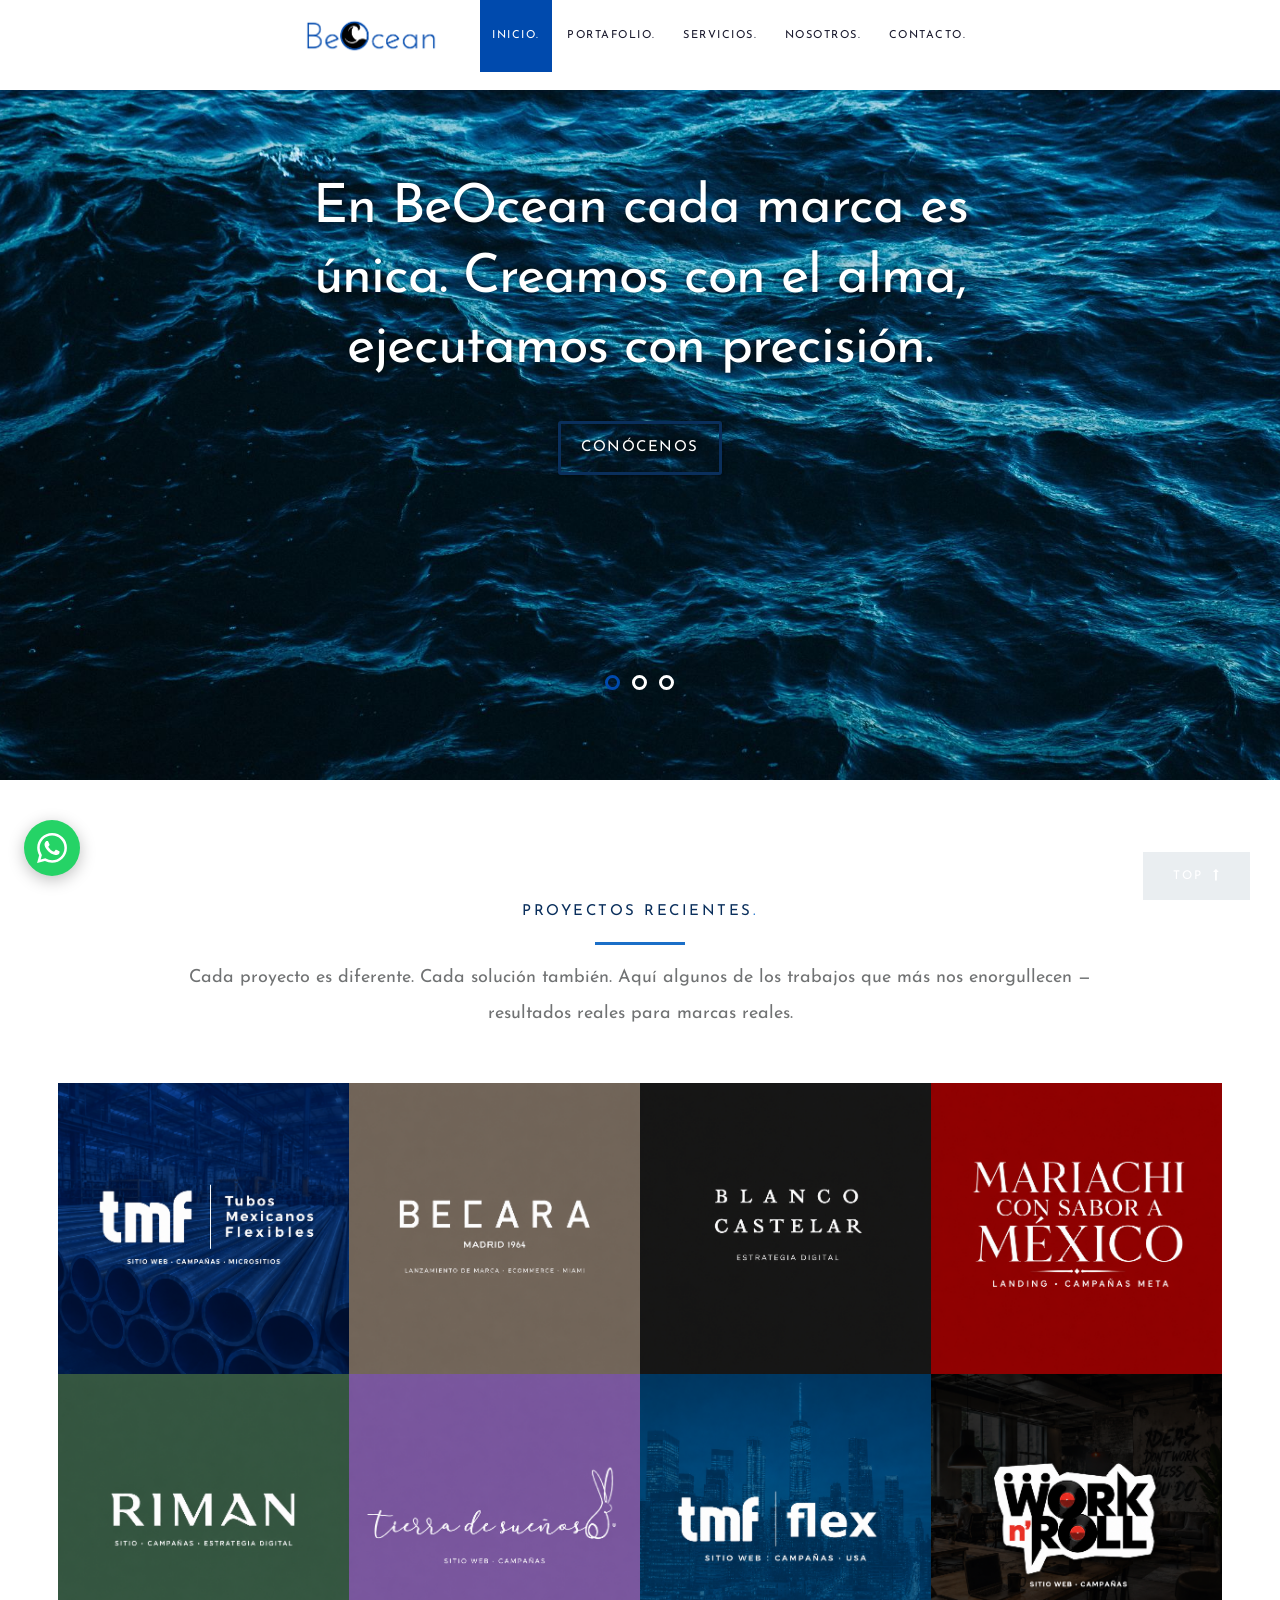
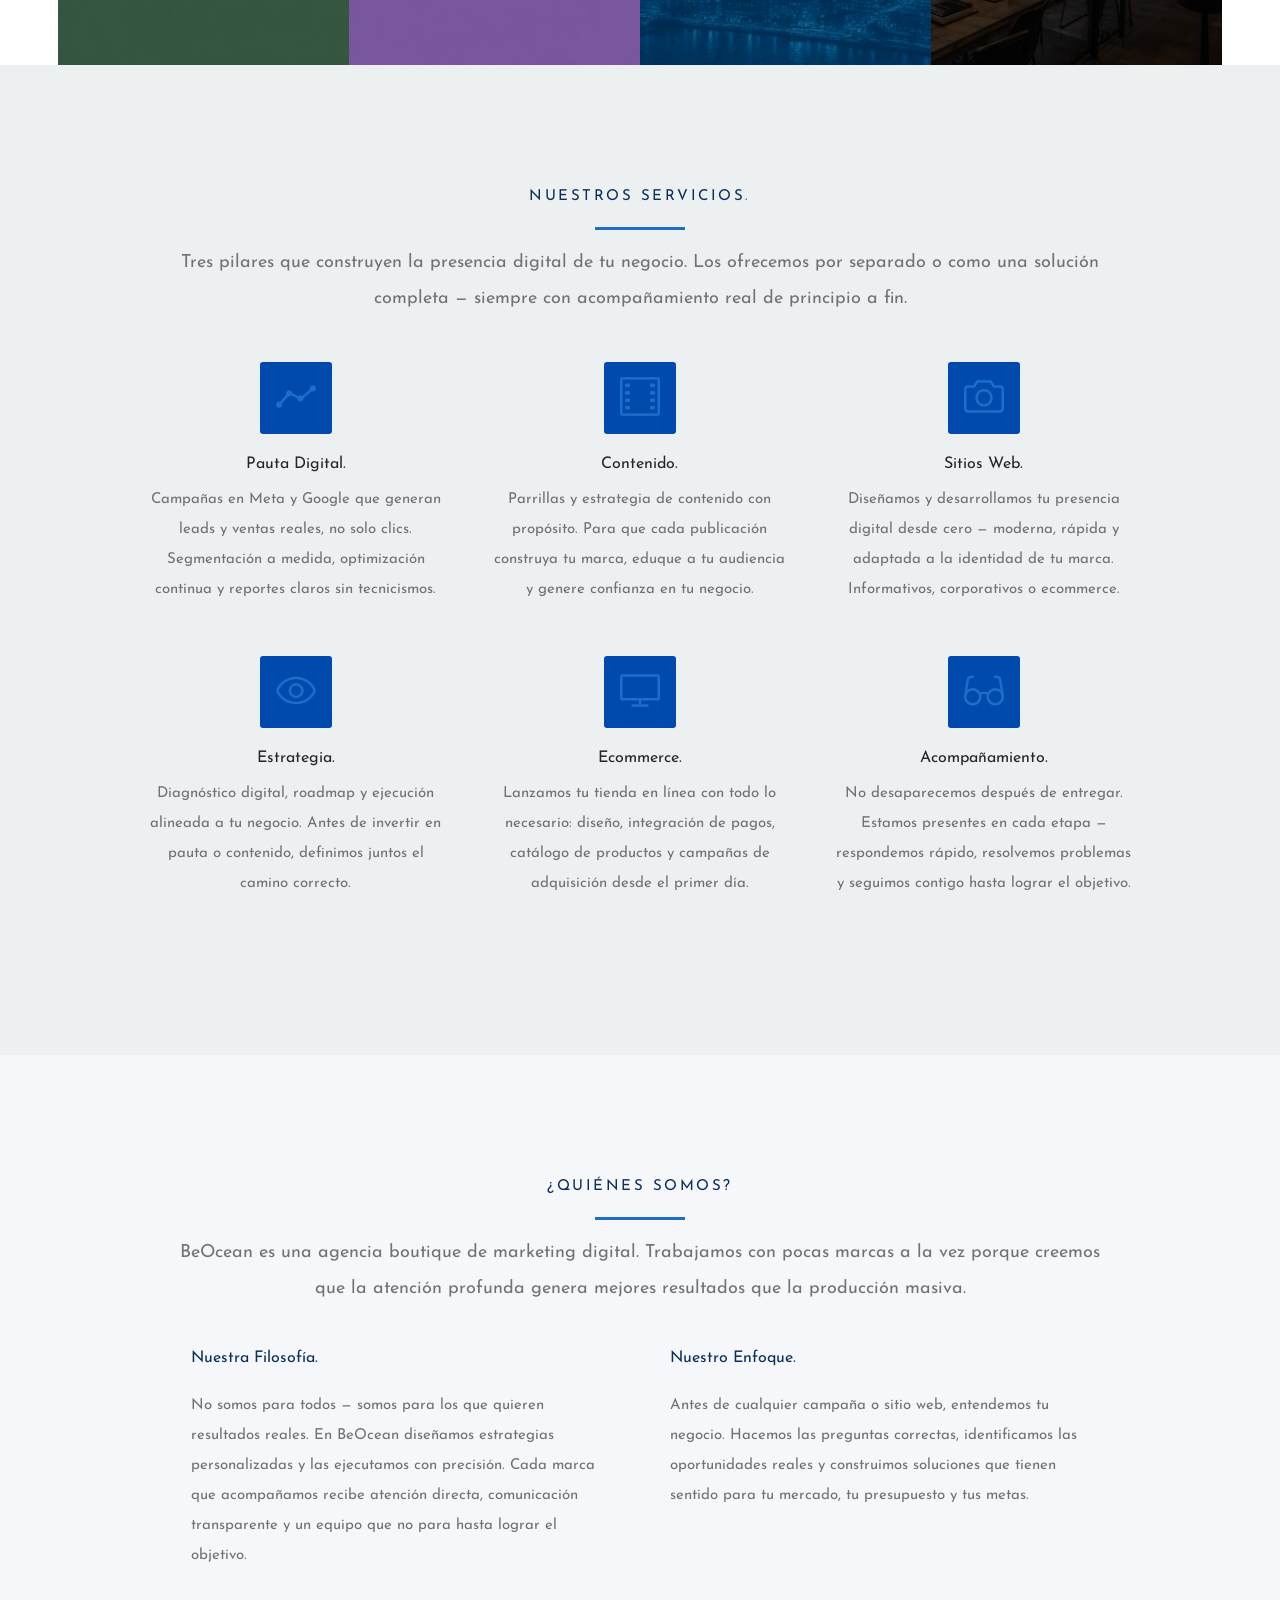
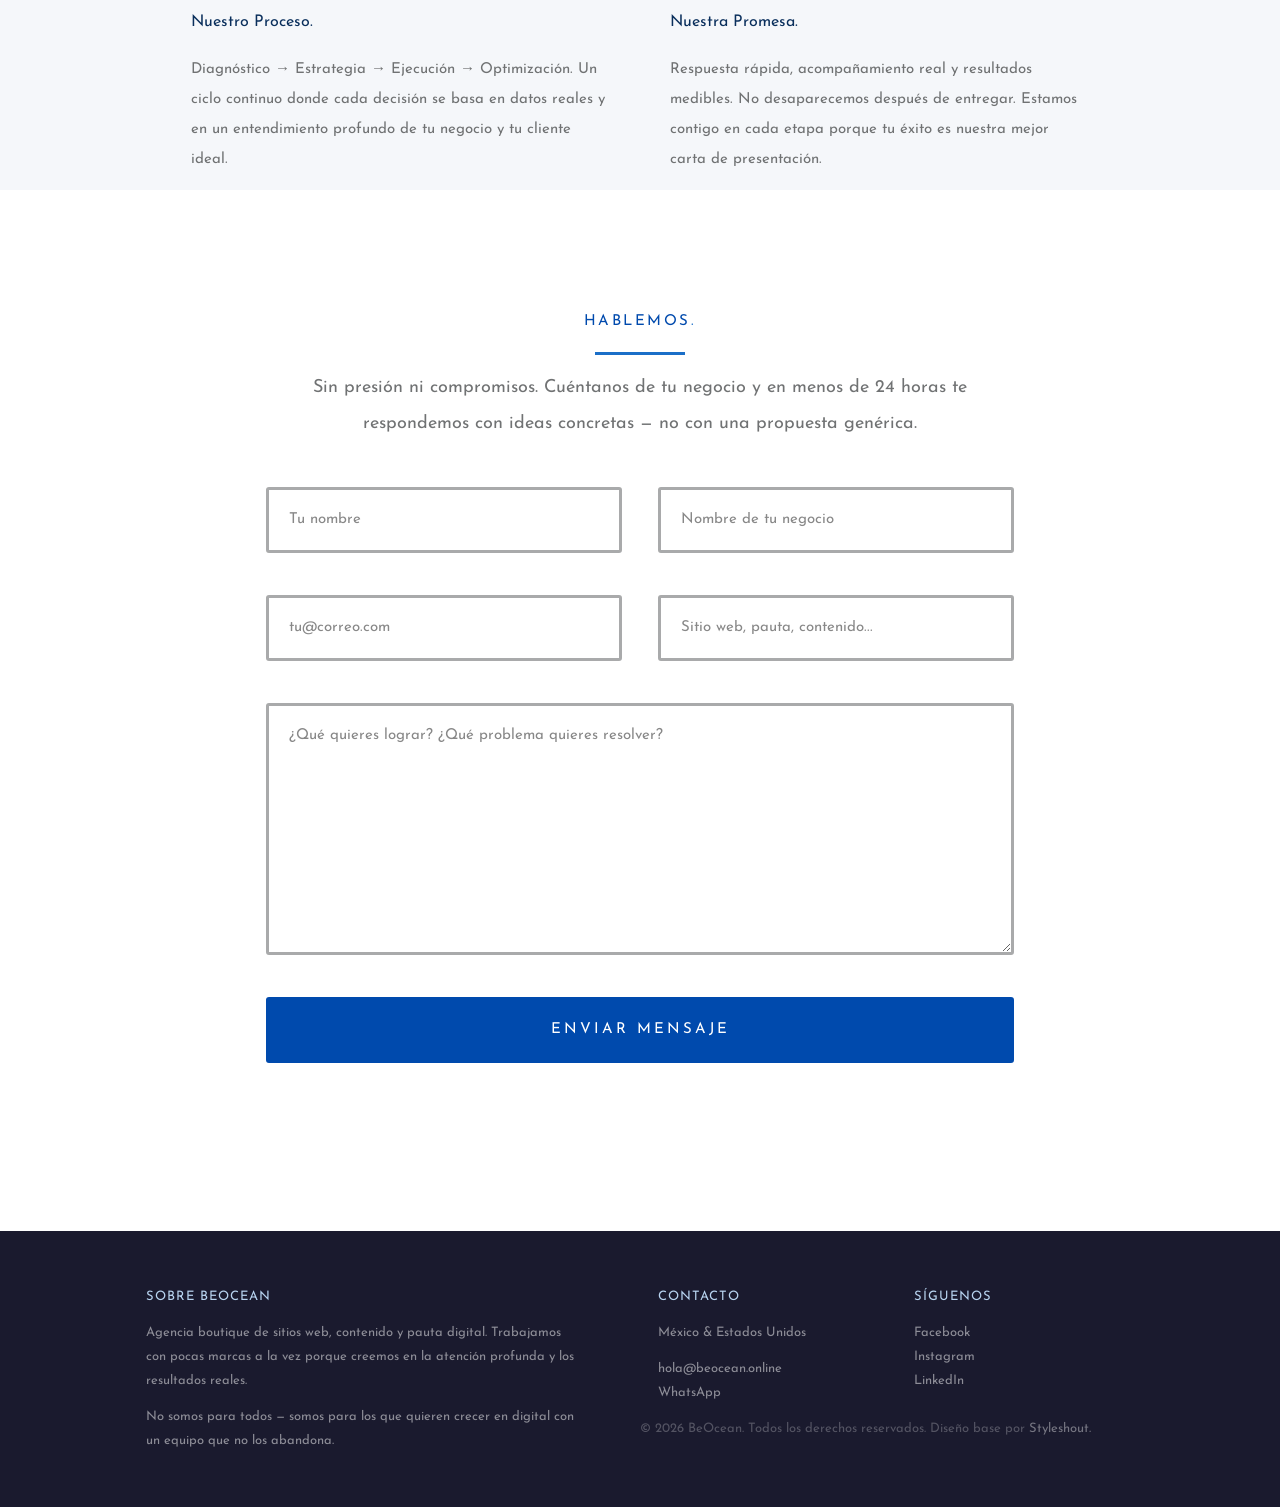
<file: index.html>
<!DOCTYPE html>
<!--[if lt IE 8 ]><html class="no-js ie ie7" lang="en"> <![endif]-->
<!--[if IE 8 ]><html class="no-js ie ie8" lang="en"> <![endif]-->
<!--[if IE 9 ]><html class="no-js ie ie9" lang="en"> <![endif]-->
<!--[if (gte IE 9)|!(IE)]><!--><html class="no-js" lang="es"> <!--<![endif]-->
<head>

   <meta charset="utf-8">
   <!-- Google Tag Manager -->
<script>(function(w,d,s,l,i){w[l]=w[l]||[];w[l].push({'gtm.start':
new Date().getTime(),event:'gtm.js'});var f=d.getElementsByTagName(s)[0],
j=d.createElement(s),dl=l!='dataLayer'?'&l='+l:'';j.async=true;j.src=
'https://www.googletagmanager.com/gtm.js?id='+i+dl;f.parentNode.insertBefore(j,f);
})(window,document,'script','dataLayer','GTM-KTJ2C35F');</script>
<!-- End Google Tag Manager -->
   <title>BeOcean — Agencia Boutique de Marketing Digital</title>
   <meta name="description" content="BeOcean — agencia boutique de sitios web, contenido y pauta digital, con acompañamiento real de principio a fin.">
   <meta name="author" content="BeOcean">
   <meta property="og:title" content="BeOcean — Agencia Boutique de Marketing Digital">
   <meta property="og:description" content="Agencia boutique de sitios web, contenido y pauta digital, con acompañamiento real de principio a fin.">
   <meta property="og:type" content="website">
   <meta property="og:url" content="https://beocean.digital">
   <meta property="og:image" content="https://beocean.digital/images/BeO_logo.png">
   <meta name="twitter:card" content="summary_large_image">
   <meta name="twitter:title" content="BeOcean — Agencia Boutique de Marketing Digital">
   <meta name="twitter:description" content="Agencia boutique de sitios web, contenido y pauta digital, con acompañamiento real de principio a fin.">

   <meta name="viewport" content="width=device-width, initial-scale=1, maximum-scale=1">

   <link rel="stylesheet" href="css/base.css">
   <link rel="stylesheet" href="css/main.css">
   <link rel="stylesheet" href="css/media-queries.css">

   <!-- Josefin Sans -->
   <link rel="preconnect" href="https://fonts.googleapis.com">
   <link rel="preconnect" href="https://fonts.gstatic.com" crossorigin>
   <link href="https://fonts.googleapis.com/css2?family=Josefin+Sans:ital,wght@0,100;0,200;0,300;0,400;0,500;0,600;0,700;1,100;1,300&display=swap" rel="stylesheet">

   <!-- BeOcean brand overrides -->
<style>
  body, h1, h2, h3, h4, h5, h6, p, a, li, input, textarea, button, label {
    font-family: 'Josefin Sans', sans-serif !important;
  }
  #main-header { background: #ffffff; }
  #main-header .logo a { color: #ffffff; font-weight: 700; letter-spacing: 0.06em; }
  ul#nav li a { color: #1a1a2e !important; }
  ul#nav li a:hover { color: #ffffff !important; background: #1B6FC8 !important; }
  ul#nav li.current a { background: #004AAD !important; color: #ffffff !important; }
  #hero { background: url('images/hero.jpg') no-repeat center center / cover !important; }
  .flex-caption h1 { font-weight: 700; letter-spacing: -0.01em; }
  .button.stroke { border-color: #B8D4F0; color: #B8D4F0; }
  .button.stroke:hover { background: #B8D4F0; color: #0A2F5C; }
  .section-head h1 { color: #0A2F5C; }
  .section-head h1 span { color: #1B6FC8; }
  .icon-part [class^="icon-"], .icon-part i { color: #1B6FC8; }
  .item-wrap .overlay { background: rgba(10,47,92,0.85); }
  .about-content h3 { color: #0A2F5C; }
  #contact { background: #ffffff; }
  #contact h1 { color: #004AAD; }
  #contact input, #contact textarea, #contact select { background: transparent; }
  #contact button.submit { color: #ffffff; }
  .submit { background: #1B6FC8 !important; border-color: #1B6FC8 !important; }
  .submit:hover { background: #0A2F5C !important; border-color: #0A2F5C !important; }
  footer { background: #1A1A2E; }
  footer h3 { color: #B8D4F0; }
  footer p, footer li a { color: rgba(255,255,255,0.5); }
  footer li a:hover { color: #ffffff; }
  footer .copyright { color: rgba(255,255,255,0.25); }
  footer .copyright a { color: rgba(255,255,255,0.4); }
  hr { border-color: #1B6FC8; }
  #go-top a { background: #1B6FC8; }
  #go-top a:hover { background: #0A2F5C; }
  #contact input, #contact textarea, #contact select { color: #1a1a2e !important; border-color: #a9aaab !important; }
  #contact input:focus, #contact textarea:focus { color: #1a1a2e !important; border-color: #004AAD !important; background: #ffffff !important; }
  #contact button.submit { color: #ffffff !important; border-color: #004AAD !important; background: #004AAD !important; }
  #contact button.submit:hover { background: #002d6b !important; }
  ::-webkit-input-placeholder { color: #888 !important; }
  ::placeholder { color: #888 !important; }
  #about { background: #F5F7FA; }

  /* Mobile portfolio touch */
  @media only screen and (max-width: 768px) {
    .item.touched .overlay { opacity: 1 !important; }
    .item.touched .portfolio-item-meta { opacity: 1 !important; }
    .item.touched .item-wrap img { transform: scale(1.05); }
    .item .portfolio-item-meta h5 { margin-bottom: 12px; line-height: 1.3; display: block; }
    .item .portfolio-item-meta p { font-size: 12px; line-height: 1.5; }
  }
</style>

   <script src="js/modernizr.js"></script>
   <link rel="icon" type="image/x-icon" href="/favicon.ico">
   <link rel="icon" type="image/png" sizes="32x32" href="/favicon-32x32.png">
   <link rel="icon" type="image/png" sizes="16x16" href="/favicon-16x16.png">
   <link rel="apple-touch-icon" sizes="180x180" href="/apple-touch-icon.png">
   <link rel="manifest" href="/site.webmanifest">

</head>

<body class="homepage">
<!-- Google Tag Manager (noscript) -->
<noscript><iframe src="https://www.googletagmanager.com/ns.html?id=GTM-KTJ2C35F"
height="0" width="0" style="display:none;visibility:hidden"></iframe></noscript>
<!-- End Google Tag Manager (noscript) -->

   <div id="preloader">
      <div id="status">
         <img src="images/loader.gif" height="60" width="60" alt="">
         <div class="loader">Cargando...</div>
      </div>
   </div>

   <header id="main-header">
      <div class="row header-inner">
         <div class="logo" style="background:none;">
            <a class="smoothscroll" href="#hero" style="background-image:none; width:auto; height:auto; font:normal; color:white; text-shadow:none;">
               <img src="images/BeO_logo.png" alt="BeOcean" style="height:55px; width:auto; display:block;">
            </a>
         </div>
         <nav id="nav-wrap">
            <a class="mobile-btn" href="#nav-wrap" title="Show navigation"><span class='menu-text'>Menú</span><span class="menu-icon"></span></a>
            <a class="mobile-btn" href="#" title="Hide navigation"><span class='menu-text'>Cerrar</span><span class="menu-icon"></span></a>
            <ul id="nav" class="nav">
               <li class="current"><a class="smoothscroll" href="#hero">Inicio.</a></li>
               <li><a class="smoothscroll" href="#portfolio">Portafolio.</a></li>
               <li><a class="smoothscroll" href="#services">Servicios.</a></li>
               <li><a class="smoothscroll" href="#about">Nosotros.</a></li>
               <li><a class="smoothscroll" href="#contact">Contacto.</a></li>
            </ul>
         </nav>
      </div>
   </header>

   <section id="hero">
      <div class="row hero-content">
         <div class="twelve columns flex-container">
            <div id="hero-slider" class="flexslider">
               <ul class="slides">
                  <li><div class="flex-caption"><h1>En BeOcean cada marca es única. Creamos con el alma, ejecutamos con precisión.</h1><p><a class="button stroke smoothscroll" href="#about">Conócenos</a></p></div></li>
                  <li><div class="flex-caption"><h1>Más que una agencia, tu equipo digital. Acompañamos cada decisión, cada campaña, cada resultado.</h1><p><a class="button stroke smoothscroll" href="#portfolio">Ver portafolio</a></p></div></li>
                  <li><div class="flex-caption"><h1>Mira algunos de <a class="smoothscroll" href="#portfolio">nuestros proyectos</a> o <a class="smoothscroll" href="#contact">escríbenos</a> para platicar cómo podemos ayudarte.</h1><p><a class="button stroke smoothscroll" href="#contact">Hablemos</a></p></div></li>
               </ul>
            </div>
         </div>
      </div>
   </section>

   <section id="portfolio">
      <div class="row section-head">
         <div class="twelve columns">
            <h1>Proyectos Recientes<span>.</span></h1>
            <hr />
            <p>Cada proyecto es diferente. Cada solución también. Aquí algunos de los trabajos que más nos enorgullecen — resultados reales para marcas reales.</p>
         </div>
      </div>
      <div class="row items">
         <div class="twelve columns">
            <div id="portfolio-wrapper" class="bgrid-fourth s-bgrid-third mob-bgrid-half group">

               <div class="bgrid item">
                  <div class="item-wrap">
                     <a href="javascript:void(0)" class="portfolio-link">
                        <img src="images/portfolio/portfolio-tmf.png" alt="TMF">
                        <div class="overlay"></div>
                        <div class="portfolio-item-meta">
                           <h5>TMF — Tubos Mexicanos Flexibles</h5><br>
                           <p>Transformamos la presencia digital del líder nacional en tubería flexible. Sitio web, micrositios por sector, landings y campañas en Google que multiplicaron sus leads por 7.</p>
                        </div>
                     </a>
                  </div>
               </div>

               <div class="bgrid item">
                  <div class="item-wrap">
                     <a href="javascript:void(0)" class="portfolio-link">
                        <img src="images/portfolio/portfolio-becara.png" alt="Becara Chairs">
                        <div class="overlay">
                           <div class="portfolio-item-meta">
                              <h5>Becara Chairs</h5><br>
                              <p>Lanzamos una marca de muebles de diseño en el mercado americano desde cero. Ecommerce, identidad digital y campañas de adquisición en Miami con ventas desde el primer mes.</p>
                           </div>
                        </div>
                     </a>
                  </div>
               </div>

               <div class="bgrid stack item">
                  <div class="item-wrap">
                     <a href="javascript:void(0)" class="portfolio-link">
                        <img src="images/portfolio/portfolio-blanco-castelar.png" alt="Blanco Castelar">
                        <div class="overlay">
                           <div class="portfolio-item-meta">
                              <h5>Blanco Castelar</h5><br>
                              <p>Definimos la estrategia digital de este restaurante de autor en Ciudad de México, posicionando su propuesta gastronómica única en el mercado digital.</p>
                           </div>
                        </div>
                     </a>
                  </div>
               </div>

               <div class="bgrid item">
                  <div class="item-wrap">
                     <a href="javascript:void(0)" class="portfolio-link">
                        <img src="images/portfolio/portfolio-mariachi.png" alt="Mariachi con Sabor a México">
                        <div class="overlay">
                           <div class="portfolio-item-meta">
                              <h5>Mariachi con Sabor a México</h5><br>
                              <p>Llevamos la tradición del mariachi al mundo digital. Landing page de alto impacto y campañas en Meta para conectar con audiencias apasionadas por la cultura mexicana.</p>
                           </div>
                        </div>
                     </a>
                  </div>
               </div>

               <div class="bgrid item">
                  <div class="item-wrap">
                     <a href="javascript:void(0)" class="portfolio-link">
                        <img src="images/portfolio/portfolio-riman.png" alt="Riman">
                        <div class="overlay">
                           <div class="portfolio-item-meta">
                              <h5>Riman</h5><br>
                              <p>Construimos la presencia digital completa de esta marca de bienestar. Sitio web, modelo de negocio online, estrategia de contenidos y pauta orgánica alineada a su comunidad.</p>
                           </div>
                        </div>
                     </a>
                  </div>
               </div>

               <div class="bgrid item">
                  <div class="item-wrap">
                     <a href="javascript:void(0)" class="portfolio-link">
                        <img src="images/portfolio/portfolio-tierra-suenos.png" alt="Tierra de Sueños">
                        <div class="overlay">
                           <div class="portfolio-item-meta">
                              <h5>Tierra de Sueños</h5><br>
                              <p>Diseñamos y desarrollamos el sitio web de esta marca infantil junto con campañas digitales para conectar con padres y familias que buscan experiencias únicas para sus hijos.</p>
                           </div>
                        </div>
                     </a>
                  </div>
               </div>

               <div class="bgrid item">
                  <div class="item-wrap">
                     <a href="javascript:void(0)" class="portfolio-link">
                        <img src="images/portfolio/portfolio-tmflex.png" alt="TMFlex USA">
                        <div class="overlay">
                           <div class="portfolio-item-meta">
                              <h5>TMFlex USA</h5><br>
                              <p>Expandimos la marca TMF al mercado norteamericano. Sitio web en inglés y campañas digitales orientadas a distribuidores y clientes industriales en Estados Unidos.</p>
                           </div>
                        </div>
                     </a>
                  </div>
               </div>

               <div class="bgrid item">
                  <div class="item-wrap">
                     <a href="javascript:void(0)" class="portfolio-link">
                        <img src="images/portfolio/portfolio-work-roll.png" alt="Work and Roll">
                        <div class="overlay">
                           <div class="portfolio-item-meta">
                              <h5>Work and Roll</h5><br>
                              <p>Desarrollamos el sitio web y las campañas digitales de este innovador espacio de coworking, atrayendo a profesionales y empresas que buscan un lugar donde trabajar diferente.</p>
                           </div>
                        </div>
                     </a>
                  </div>
               </div>

            </div>
         </div>
      </div>
   </section>

   <section id="services">
      <div class="row section-head">
         <div class="twelve columns">
            <h1>Nuestros Servicios<span>.</span></h1>
            <hr />
            <p>Tres pilares que construyen la presencia digital de tu negocio. Los ofrecemos por separado o como una solución completa — siempre con acompañamiento real de principio a fin.</p>
         </div>
      </div>
      <div class="row">
         <div class="twelve columns">
            <div class="service-list bgrid-third s-bgrid-half mob-bgrid-whole">
               <div class="bgrid"><div class="icon-part"><span class="icon-graph"></span></div><h3>Pauta Digital.</h3><div class="service-content"><p>Campañas en Meta y Google que generan leads y ventas reales, no solo clics. Segmentación a medida, optimización continua y reportes claros sin tecnicismos.</p></div></div>
               <div class="bgrid"><div class="icon-part"><i class="icon-film"></i></div><h3>Contenido.</h3><div class="service-content"><p>Parrillas y estrategia de contenido con propósito. Para que cada publicación construya tu marca, eduque a tu audiencia y genere confianza en tu negocio.</p></div></div>
               <div class="bgrid"><div class="icon-part"><i class="icon-camera"></i></div><h3>Sitios Web.</h3><div class="service-content"><p>Diseñamos y desarrollamos tu presencia digital desde cero — moderna, rápida y adaptada a la identidad de tu marca. Informativos, corporativos o ecommerce.</p></div></div>
               <div class="bgrid first"><div class="icon-part"><i class="icon-eye"></i></div><h3>Estrategia.</h3><div class="service-content"><p>Diagnóstico digital, roadmap y ejecución alineada a tu negocio. Antes de invertir en pauta o contenido, definimos juntos el camino correcto.</p></div></div>
               <div class="bgrid"><div class="icon-part"><i class="icon-screen-desktop"></i></div><h3>Ecommerce.</h3><div class="service-content"><p>Lanzamos tu tienda en línea con todo lo necesario: diseño, integración de pagos, catálogo de productos y campañas de adquisición desde el primer día.</p></div></div>
               <div class="bgrid"><div class="icon-part"><i class="icon-eyeglasses"></i></div><h3>Acompañamiento.</h3><div class="service-content"><p>No desaparecemos después de entregar. Estamos presentes en cada etapa — respondemos rápido, resolvemos problemas y seguimos contigo hasta lograr el objetivo.</p></div></div>
            </div>
         </div>
      </div>
   </section>

   <section id="about">
      <div class="row section-head">
         <div class="twelve columns">
            <h1>¿Quiénes Somos?</h1>
            <hr />
            <p>BeOcean es una agencia boutique de marketing digital. Trabajamos con pocas marcas a la vez porque creemos que la atención profunda genera mejores resultados que la producción masiva.</p>
         </div>
      </div>
      <div class="row about-content">
         <div class="mob-whole six columns left">
            <h3>Nuestra Filosofía.</h3>
            <p>No somos para todos — somos para los que quieren resultados reales. En BeOcean diseñamos estrategias personalizadas y las ejecutamos con precisión. Cada marca que acompañamos recibe atención directa, comunicación transparente y un equipo que no para hasta lograr el objetivo.</p>
         </div>
         <div class="mob-whole six columns right">
            <h3>Nuestro Enfoque.</h3>
            <p>Antes de cualquier campaña o sitio web, entendemos tu negocio. Hacemos las preguntas correctas, identificamos las oportunidades reales y construimos soluciones que tienen sentido para tu mercado, tu presupuesto y tus metas.</p>
         </div>
      </div>
      <div class="row about-content">
         <div class="mob-whole six columns left">
            <h3>Nuestro Proceso.</h3>
            <p>Diagnóstico → Estrategia → Ejecución → Optimización. Un ciclo continuo donde cada decisión se basa en datos reales y en un entendimiento profundo de tu negocio y tu cliente ideal.</p>
         </div>
         <div class="mob-whole six columns right">
            <h3>Nuestra Promesa.</h3>
            <p>Respuesta rápida, acompañamiento real y resultados medibles. No desaparecemos después de entregar. Estamos contigo en cada etapa porque tu éxito es nuestra mejor carta de presentación.</p>
         </div>
      </div>
   </section>

   <section id="contact">
      <div class="row section-head">
         <div class="twelve columns">
            <h1>Hablemos<span>.</span></h1>
            <hr />
            <p>Sin presión ni compromisos. Cuéntanos de tu negocio y en menos de 24 horas te respondemos con ideas concretas — no con una propuesta genérica.</p>
         </div>
      </div>
      <div class="row form-section">
         <div id="contact-form" class="twelve columns">
            <form name="contactForm" id="contactForm" method="post" action="">
               <fieldset>
                  <input type="hidden" name="access_key" value="2e0c30fc-a9d3-4e1a-8344-a375e7bc1cb2">
                  <input type="hidden" name="subject" value="Nuevo mensaje desde BeOcean.digital">
                  <input type="hidden" name="from_name" value="Formulario BeOcean">
                  <div class="row">
                     <div class="six columns mob-whole">
                        <label for="contactFname">Nombre <span class="required">*</span></label>
                        <input name="contactFname" type="text" id="contactFname" placeholder="Tu nombre" value="" />
                     </div>
                     <div class="six columns mob-whole">
                        <label for="contactLname">Empresa</label>
                        <input name="contactLname" type="text" id="contactLname" placeholder="Nombre de tu negocio" value="" />
                     </div>
                  </div>
                  <div class="row">
                     <div class="six columns mob-whole">
                        <label for="contactEmail">Correo electrónico <span class="required">*</span></label>
                        <input name="contactEmail" type="text" id="contactEmail" placeholder="tu@correo.com" value="" />
                     </div>
                     <div class="six columns mob-whole">
                        <label for="contactSubject">¿En qué te podemos ayudar?</label>
                        <input name="contactSubject" type="text" id="contactSubject" placeholder="Sitio web, pauta, contenido..." value="" />
                     </div>
                  </div>
                  <div class="row">
                     <div class="twelve columns">
                        <label for="contactMessage">Cuéntanos más <span class="required">*</span></label>
                        <textarea name="contactMessage" id="contactMessage" placeholder="¿Qué quieres lograr? ¿Qué problema quieres resolver?" rows="10" cols="50"></textarea>
                     </div>
                  </div>
                  <div>
                     <button class="submit full-width">Enviar mensaje</button>
                     <div id="image-loader"><img src="images/loader.gif" alt="" /></div>
                  </div>
               </fieldset>
            </form>
            <div id="message-warning"></div>
            <div id="message-success"><i class="fa fa-check"></i>¡Tu mensaje fue enviado! Te contactamos pronto.<br /></div>
         </div>
      </div>
   </section>

   <footer>
      <div class="row">
         <div class="six columns tab-whole footer-about">
            <h3>Sobre BeOcean</h3>
            <p>Agencia boutique de sitios web, contenido y pauta digital. Trabajamos con pocas marcas a la vez porque creemos en la atención profunda y los resultados reales.</p>
            <p>No somos para todos — somos para los que quieren crecer en digital con un equipo que no los abandona.</p>
         </div>
         <div class="six columns tab-whole right-cols">
            <div class="row">
               <div class="columns">
                  <h3 class="address">Contacto</h3>
                  <p>México &amp; Estados Unidos</p>
                  <ul>
                     <li><a href="mailto:hola@beocean.online">hola@beocean.online</a></li>
                     <li><a href="https://wa.me/525543516946">WhatsApp</a></li>
                  </ul>
               </div>
               <div class="columns last">
                  <h3 class="contact">Síguenos</h3>
                  <ul>
                     <li><a href="#">Facebook</a></li>
                     <li><a href="#">Instagram</a></li>
                     <li><a href="#">LinkedIn</a></li>
                  </ul>
               </div>
            </div>
         </div>
         <p class="copyright">&copy; 2026 BeOcean. Todos los derechos reservados. Diseño base por <a href="http://www.styleshout.com/">Styleshout.</a></p>
         <div id="go-top">
            <a class="smoothscroll" title="Volver arriba" href="#hero"><span>Top</span><i class="fa fa-long-arrow-up"></i></a>
         </div>
      </div>
   </footer>

   <script src="http://ajax.googleapis.com/ajax/libs/jquery/1.10.2/jquery.min.js"></script>
   <script>window.jQuery || document.write('<script src="js/jquery-1.10.2.min.js"><\/script>')</script>
   <script type="text/javascript" src="js/jquery-migrate-1.2.1.min.js"></script>
   <script src="js/jquery.flexslider.js"></script>
   <script src="js/jquery.fittext.js"></script>
   <script src="js/backstretch.js"></script>
   <script src="js/waypoints.js"></script>
   <script src="js/main.js"></script>

   <script>
   window.addEventListener('load', function() {
     var navWrap = document.getElementById('nav-wrap');
     if (navWrap && window.innerWidth <= 768) {
       navWrap.style.right = '15px';
     }
     var toggleBtn = document.getElementById('toggle-btn');
     if (toggleBtn && window.innerWidth <= 768) {
       toggleBtn.style.width = '60px';
       toggleBtn.style.display = 'flex';
       toggleBtn.style.alignItems = 'center';
       toggleBtn.style.justifyContent = 'center';
       toggleBtn.style.padding = '0';
     }
   });
   </script>

   <!-- Mobile portfolio touch -->
   <script>
   (function() {
     function initPortfolioTouch() {
       var items = document.querySelectorAll('.item');
       items.forEach(function(item) {
         item.addEventListener('click', function(e) {
           if (window.innerWidth <= 768) {
             e.preventDefault();
             var isActive = item.classList.contains('touched');
             items.forEach(function(i) { i.classList.remove('touched'); });
             if (!isActive) {
               item.classList.add('touched');
             }
           }
         });
       });
     }
     if (document.readyState === 'loading') {
       document.addEventListener('DOMContentLoaded', initPortfolioTouch);
     } else {
       initPortfolioTouch();
     }
   })();
   </script>

   <!-- WhatsApp flotante -->
   <a href="https://wa.me/525543516946?text=Hola%20BeOcean%2C%20me%20gustar%C3%ADa%20conocer%20m%C3%A1s%20sobre%20sus%20servicios."
      target="_blank"
      style="position:fixed;bottom:24px;left:24px;width:56px;height:56px;background:#25D366;border-radius:50%;display:flex;align-items:center;justify-content:center;box-shadow:0 4px 16px rgba(0,0,0,0.25);z-index:9999;transition:transform 0.2s;"
      onmouseover="this.style.transform='scale(1.1)'"
      onmouseout="this.style.transform='scale(1)'"
      title="Escríbenos por WhatsApp">
     <svg xmlns="http://www.w3.org/2000/svg" width="30" height="30" viewBox="0 0 24 24" fill="white">
       <path d="M17.472 14.382c-.297-.149-1.758-.867-2.03-.967-.273-.099-.471-.148-.67.15-.197.297-.767.966-.94 1.164-.173.199-.347.223-.644.075-.297-.15-1.255-.463-2.39-1.475-.883-.788-1.48-1.761-1.653-2.059-.173-.297-.018-.458.13-.606.134-.133.298-.347.446-.52.149-.174.198-.298.298-.497.099-.198.05-.371-.025-.52-.075-.149-.669-1.612-.916-2.207-.242-.579-.487-.5-.669-.51-.173-.008-.371-.01-.57-.01-.198 0-.52.074-.792.372-.272.297-1.04 1.016-1.04 2.479 0 1.462 1.065 2.875 1.213 3.074.149.198 2.096 3.2 5.077 4.487.709.306 1.262.489 1.694.625.712.227 1.36.195 1.871.118.571-.085 1.758-.719 2.006-1.413.248-.694.248-1.289.173-1.413-.074-.124-.272-.198-.57-.347m-5.421 7.403h-.004a9.87 9.87 0 01-5.031-1.378l-.361-.214-3.741.982.998-3.648-.235-.374a9.86 9.86 0 01-1.51-5.26c.001-5.45 4.436-9.884 9.888-9.884 2.64 0 5.122 1.03 6.988 2.898a9.825 9.825 0 012.893 6.994c-.003 5.45-4.437 9.884-9.885 9.884m8.413-18.297A11.815 11.815 0 0012.05 0C5.495 0 .16 5.335.157 11.892c0 2.096.547 4.142 1.588 5.945L.057 24l6.305-1.654a11.882 11.882 0 005.683 1.448h.005c6.554 0 11.89-5.335 11.893-11.893a11.821 11.821 0 00-3.48-8.413z"/>
     </svg>
   </a>

</body>
</html>
</file>
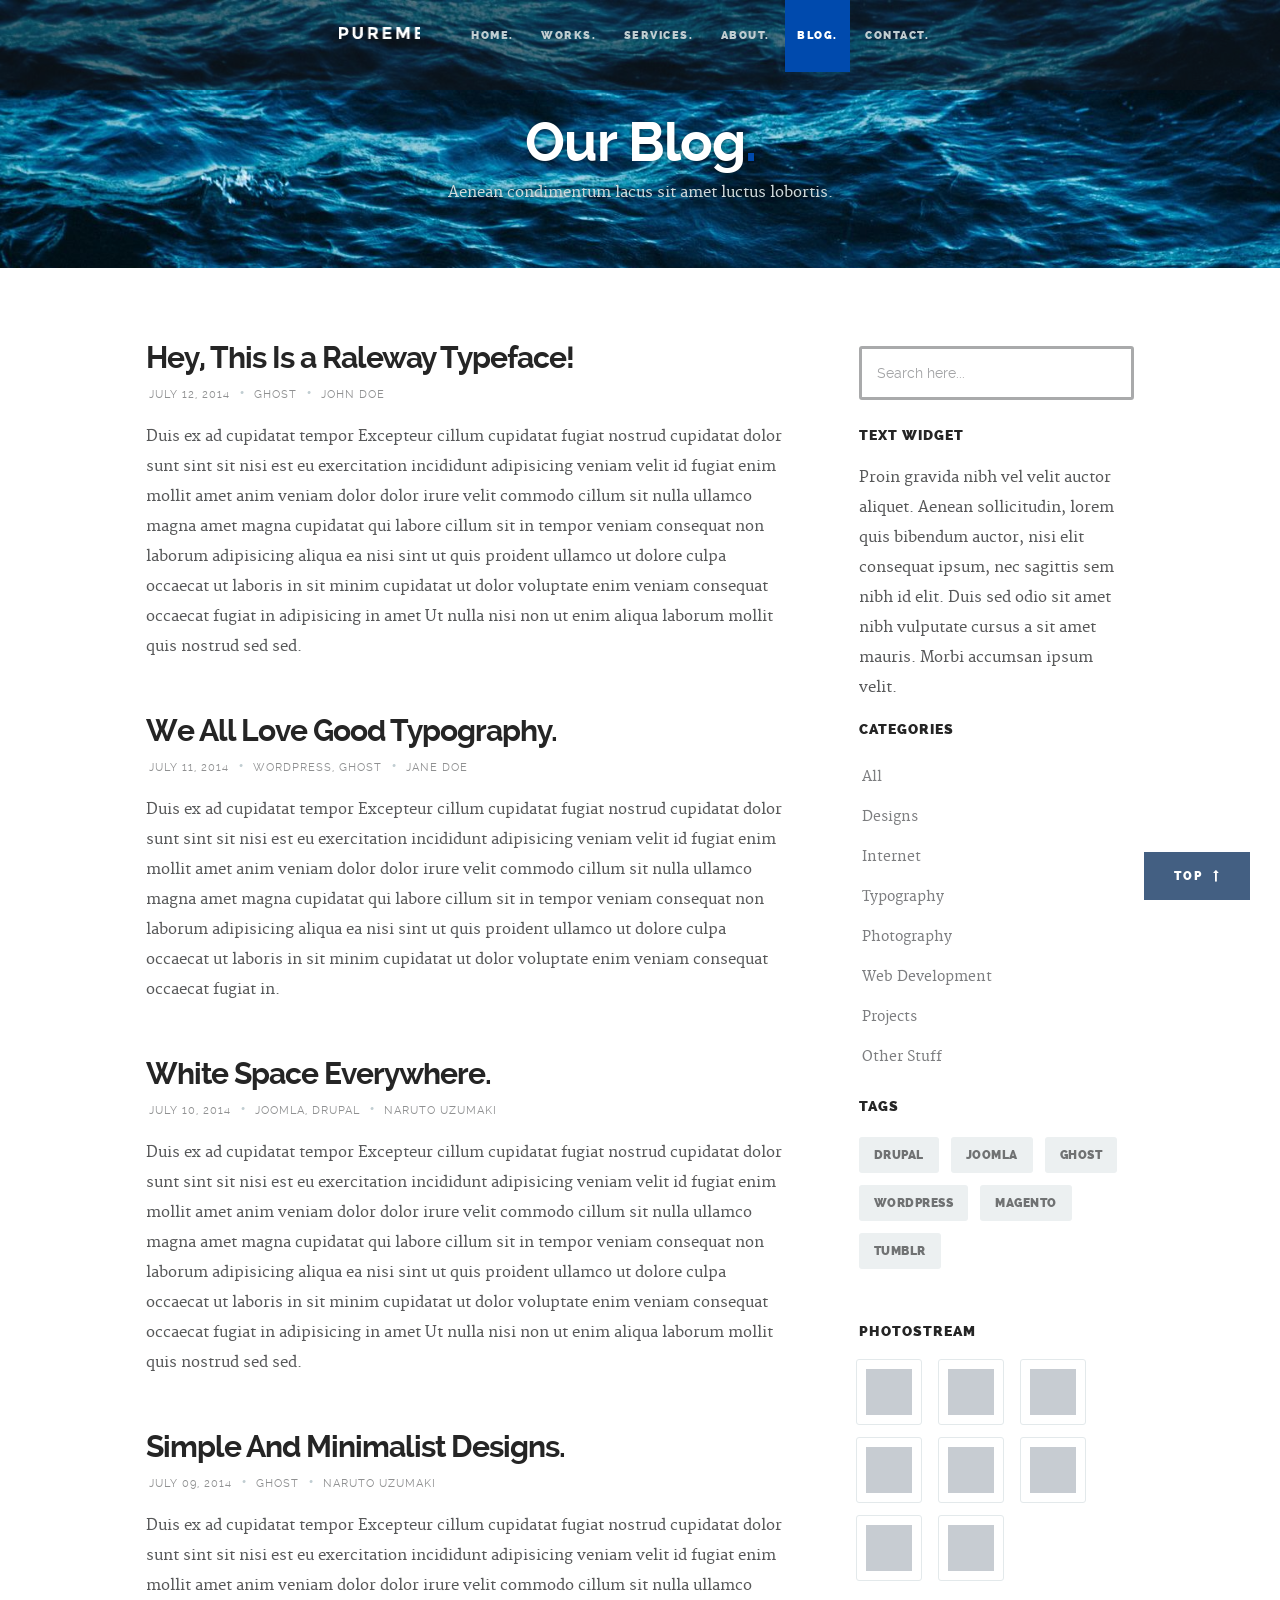
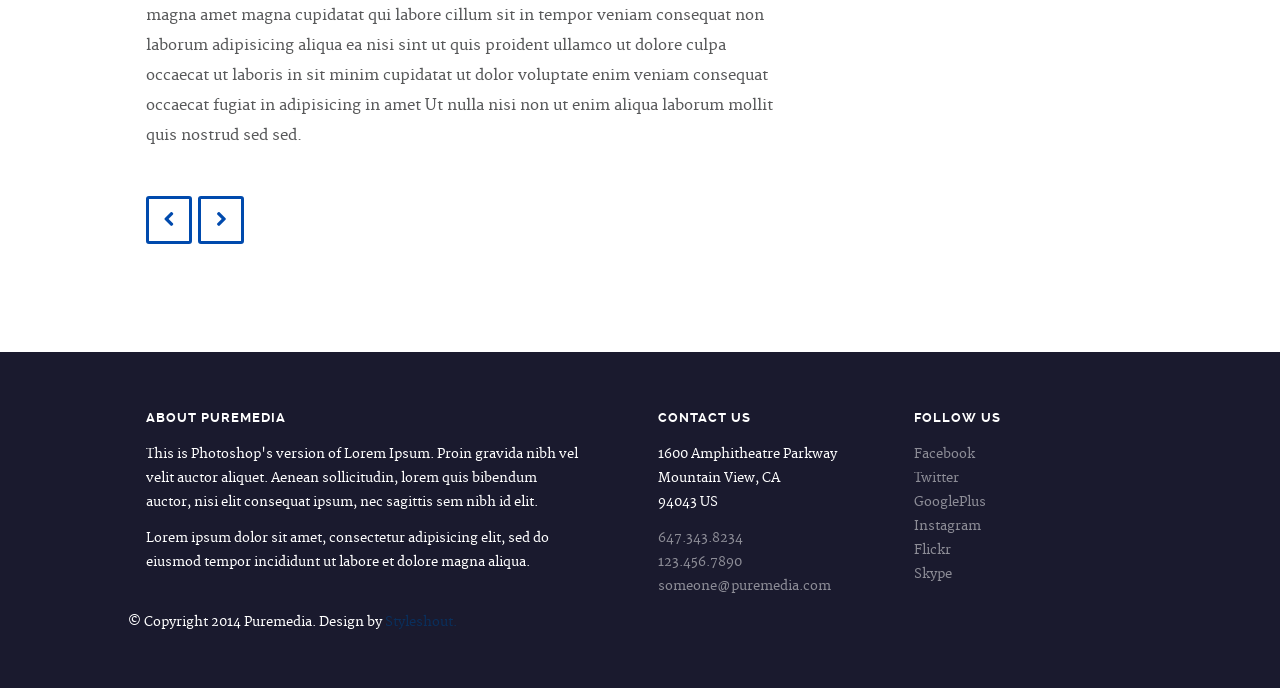
<file: blog.html>
<!DOCTYPE html>
<!--[if lt IE 8 ]><html class="no-js ie ie7" lang="en"> <![endif]-->
<!--[if IE 8 ]><html class="no-js ie ie8" lang="en"> <![endif]-->
<!--[if IE 9 ]><html class="no-js ie ie9" lang="en"> <![endif]-->
<!--[if (gte IE 9)|!(IE)]><!--><html class="no-js" lang="en"> <!--<![endif]-->
<head>

   <!--- Basic Page Needs
   ================================================== -->
   <meta charset="utf-8">
	<title>Blog - Puremedia</title>
	<meta name="description" content="">  
	<meta name="author" content="">

   <!-- Mobile Specific Metas
   ================================================== -->
	<meta name="viewport" content="width=device-width, initial-scale=1, maximum-scale=1">

	<!-- CSS
    ================================================== -->
   <link rel="stylesheet" href="css/base.css">
	<link rel="stylesheet" href="css/main.css">
   <link rel="stylesheet" href="css/media-queries.css">       

   <!-- Script
   =================================================== -->
	<script src="js/modernizr.js"></script>

   <!-- Favicons
	=================================================== -->
	<link rel="shortcut icon" href="favicon.png" >

</head>

<body>
	
	<div id="top"></div>
   <div id="preloader"> 
	   <div id="status">
         <img src="images/loader.gif" height="60" width="60" alt="">
         <div class="loader">Loading...</div>
      </div>
   </div>


   <!-- Header
   =================================================== -->
   <header id="main-header">

   	<div class="row header-inner">

	      <div class="logo">
	         <a href="index.html">Puremedia.</a>
	      </div>

	      <nav id="nav-wrap">         
	         
	         <a class="mobile-btn" href="#nav-wrap" title="Show navigation">
	         	<span class='menu-text'>Show Menu</span>
	         	<span class="menu-icon"></span>
	         </a>
         	<a class="mobile-btn" href="#" title="Hide navigation">
         		<span class='menu-text'>Hide Menu</span>
         		<span class="menu-icon"></span>
         	</a>         

	         <ul id="nav" class="nav">
	            <li><a href="index.html#hero">Home.</a></li>
		         <li><a href="index.html#portfolio">Works.</a></li>
	            <li><a href="index.html#services">Services.</a></li>
	            <li><a href="index.html#about">About.</a></li>
	            <li class="current"><a href="index.html#journal">Blog.</a></li>	        
	            <li><a href="index.html#contact">Contact.</a></li>
	         </ul> 

	      </nav> <!-- /nav-wrap -->	      

	   </div> <!-- /header-inner -->

   </header> 


   <!-- Page Title
   ================================================== -->
   <section id="page-title">	
   	  
		<div class="row">

			<div class="twelve columns">

				<h1>Our Blog<span>.</span></h1>
				<p>Aenean condimentum lacus sit amet luctus lobortis.</p>

			</div>			    

		</div> <!-- /row -->	   

   </section> <!-- /page-title -->


   <!-- Content
   ================================================== -->
   <section id="content">

   	<div class="row">

	   	<div id="main" class="tab-whole eight columns entries">

	         <article class="entry">

					<header class="entry-header">

						<h1 class="entry-title">
							<a title="" href="single.html">Hey, This Is a Raleway Typeface!</a>
						</h1> 				 
						
						<div class="entry-meta">
							<ul>
								<li>July 12, 2014</li>
								<span class="meta-sep">•</span>								
								<li><a rel="category tag" title="" href="#">Ghost</a></li>
								<span class="meta-sep">•</span>
								<li>John Doe</li>
							</ul>
						</div> 
						 
					</header> 
						
					<div class="entry-content">
						<p>Duis ex ad cupidatat tempor Excepteur cillum cupidatat fugiat nostrud cupidatat dolor sunt sint sit nisi est eu exercitation incididunt adipisicing veniam velit id fugiat enim mollit amet anim veniam dolor dolor irure velit commodo cillum sit nulla ullamco magna amet magna cupidatat qui labore cillum sit in tempor veniam consequat non laborum adipisicing aliqua ea nisi sint ut quis proident ullamco ut dolore culpa occaecat ut laboris in sit minim cupidatat ut dolor voluptate enim veniam consequat occaecat fugiat in adipisicing in amet Ut nulla nisi non ut enim aliqua laborum mollit quis nostrud sed sed.</p>
					</div> 

				</article> <!-- /entry -->

				<article class="entry">
		   			
					<header class="entry-header">

						<h1 class="entry-title">
							<a title="" href="single.html">We All Love Good Typography.</a>
						</h1> 				 
						
						<div class="entry-meta">
							<ul>
								<li>July 11, 2014</li>
								<span class="meta-sep">•</span>							
								<li>
									<a rel="category tag" title="" href="#">Wordpress</a>,
									<a rel="category tag" title="" href="#">Ghost</a>  
								</li>
								<span class="meta-sep">•</span>
								<li>Jane Doe</li>
							</ul>
						</div>
						 
					</header> 			

					<div class="entry-content">
						<p>Duis ex ad cupidatat tempor Excepteur cillum cupidatat fugiat nostrud cupidatat dolor sunt sint sit nisi est eu exercitation incididunt adipisicing veniam velit id fugiat enim mollit amet anim veniam dolor dolor irure velit commodo cillum sit nulla ullamco magna amet magna cupidatat qui labore cillum sit in tempor veniam consequat non laborum adipisicing aliqua ea nisi sint ut quis proident ullamco ut dolore culpa occaecat ut laboris in sit minim cupidatat ut dolor voluptate enim veniam consequat occaecat fugiat in.</p>
					</div> 

				</article> <!-- /entry -->

				<article class="entry">
		   			
					<header class="entry-header">

						<h1 class="entry-title">
							<a title="" href="single.html">White Space Everywhere.</a>
						</h1> 				 
						
						<div class="entry-meta">
							<ul>
								<li>July 10, 2014</li>
								<span class="meta-sep">•</span>								
								<li>
									<a rel="category tag" title="" href="#">Joomla</a>,
									<a rel="category tag" title="" href="#">Drupal</a>  
								</li>
								<span class="meta-sep">•</span>
								<li>Naruto Uzumaki</li>
							</ul>
						</div> 
						 
					</header> 			

					<div class="entry-content">
						<p>Duis ex ad cupidatat tempor Excepteur cillum cupidatat fugiat nostrud cupidatat dolor sunt sint sit nisi est eu exercitation incididunt adipisicing veniam velit id fugiat enim mollit amet anim veniam dolor dolor irure velit commodo cillum sit nulla ullamco magna amet magna cupidatat qui labore cillum sit in tempor veniam consequat non laborum adipisicing aliqua ea nisi sint ut quis proident ullamco ut dolore culpa occaecat ut laboris in sit minim cupidatat ut dolor voluptate enim veniam consequat occaecat fugiat in adipisicing in amet Ut nulla nisi non ut enim aliqua laborum mollit quis nostrud sed sed.</p>
					</div> 

				</article> <!-- /entry --> 

				<article class="entry">
		   			
					<header class="entry-header">

						<h1 class="entry-title">
							<a title="" href="single.html">Simple And Minimalist Designs.</a>
						</h1> 				 
						
						<div class="entry-meta">
							<ul>
								<li>July 09, 2014</li>
								<span class="meta-sep">•</span>								
								<li>
									<a rel="category tag" title="" href="#">Ghost</a>  
								</li>
								<span class="meta-sep">•</span>
								<li>Naruto Uzumaki</li>
							</ul>
						</div> 
						 
					</header> 			

					<div class="entry-content">
						<p>Duis ex ad cupidatat tempor Excepteur cillum cupidatat fugiat nostrud cupidatat dolor sunt sint sit nisi est eu exercitation incididunt adipisicing veniam velit id fugiat enim mollit amet anim veniam dolor dolor irure velit commodo cillum sit nulla ullamco magna amet magna cupidatat qui labore cillum sit in tempor veniam consequat non laborum adipisicing aliqua ea nisi sint ut quis proident ullamco ut dolore culpa occaecat ut laboris in sit minim cupidatat ut dolor voluptate enim veniam consequat occaecat fugiat in adipisicing in amet Ut nulla nisi non ut enim aliqua laborum mollit quis nostrud sed sed.</p>
					</div> 

				</article> <!-- /entry --> 

				<div class="pagenav group">
	  			   <span class="prev"><a href="#" rel="prev">Previous</a></span>
	  				<span class="next"><a href="#" rel="next">Next</a></span>  				   
	  			</div>  			   
	         
	      </div> <!-- /main -->  

	      <div class="tab-whole four columns end" id="secondary">

	         <aside id="sidebar">

	            <div class="widget widget_search">

	               <h5>Search</h5>
	               <form action="#">

	                  <input type="text" value="Search here..." onblur="if(this.value == '') { this.value = 'Search here...'; }" onfocus="if (this.value == 'Search here...') { this.value = ''; }" class="text-search" kl_virtual_keyboard_secure_input="on">
	                  <input type="submit" value="" class="submit-search">

	               </form>

	            </div> <!-- /widget_search -->

	            <div class="widget widget_text">

	               <h5 class="widget-title">Text Widget</h5>
	               <div class="textwidget">Proin gravida nibh vel velit auctor aliquet.
	               Aenean sollicitudin, lorem quis bibendum auctor, nisi elit consequat ipsum,
	               nec sagittis sem nibh id elit. Duis sed odio sit amet nibh vulputate cursus
	               a sit amet mauris. Morbi accumsan ipsum velit. 
	            	</div>

			      </div> <!-- /widget_text -->

	            <div class="widget widget_categories">

	               <h5 class="widget-title">Categories</h5>
	               <ul class="link-list group">
	               	<li><a href="blog.html">All</a></li>
	                  <li><a href="#">Designs</a></li>
	                  <li><a href="#">Internet</a></li>
	                  <li><a href="#">Typography</a></li>
	                  <li><a href="#">Photography</a></li>
	                  <li><a href="#">Web Development</a></li>
	                  <li><a href="#">Projects</a></li>
	                  <li><a href="#">Other Stuff</a></li>
	               </ul>

	            </div> <!-- /widget_categories -->

	            <div class="widget widget_tag_cloud group">

	               <h5 class="widget-title">Tags</h5>
	               <div class="tagcloud group">
	                  <a href="#">drupal</a>
	                  <a href="#">joomla</a>
	                  <a href="#">ghost</a>
	                  <a href="#">wordpress</a>
	                  <a href="#">magento</a>
	                  <a href="#">tumblr</a>
	               </div>

	            </div> <!-- /widget_tag_cloud -->

	            <div class="widget widget_photostream">

	               <h5>Photostream</h5>
	               <ul class="photostream group">
	                  <li><a href="#"><img alt="thumbnail" src="images/thumb.jpg"></a></li>
	                  <li><a href="#"><img alt="thumbnail" src="images/thumb.jpg"></a></li>
	                  <li><a href="#"><img alt="thumbnail" src="images/thumb.jpg"></a></li>
	                  <li><a href="#"><img alt="thumbnail" src="images/thumb.jpg"></a></li>
	                  <li><a href="#"><img alt="thumbnail" src="images/thumb.jpg"></a></li>
	                  <li><a href="#"><img alt="thumbnail" src="images/thumb.jpg"></a></li>
	                  <li><a href="#"><img alt="thumbnail" src="images/thumb.jpg"></a></li>
	                  <li><a href="#"><img alt="thumbnail" src="images/thumb.jpg"></a></li>
	               </ul>

		         </div> <!-- /widget_photostream -->

	         </aside> <!-- /sidebar -->

	      </div> <!-- /secondary -->

	   </div> <!-- /row -->      

   </section> <!-- /content -->  


   <!-- Footer
   ================================================== -->
   <footer>

      <div class="row">       

         <div class="six columns tab-whole footer-about">
				
				<h3>About Puremedia</h3>
               
            <p>This is Photoshop's version  of Lorem Ipsum. Proin gravida nibh vel velit auctor aliquet.
            Aenean sollicitudin, lorem quis bibendum auctor, nisi elit consequat ipsum, nec sagittis sem
            nibh id elit. 
            </p>

            <p>Lorem ipsum dolor sit amet, consectetur adipisicing elit, sed do eiusmod tempor 
            	incididunt ut labore et dolore magna aliqua.</p>        

         </div> <!-- /footer-about -->

         <div class="six columns tab-whole right-cols">

            <div class="row">

               <div class="columns">
                  <h3 class="address">Contact Us</h3>
                  <p>
                  1600 Amphitheatre Parkway<br>
                  Mountain View, CA<br>
                  94043 US
                  </p>

                  <ul>
                    <li><a href="tel:6473438234">647.343.8234</a></li>
                    <li><a href="tel:1234567890">123.456.7890</a></li>
                    <li><a href="mailto:someone@puremedia.com">someone@puremedia.com</a></li>
                  </ul>                  
               </div> <!-- /columns -->             

               <div class="columns last">
                  <h3 class="contact">Follow Us</h3>

                  <ul>
                     <li><a href="#">Facebook</a></li>
                     <li><a href="#">Twitter</a></li>
                     <li><a href="#">GooglePlus</a></li>
                     <li><a href="#">Instagram</a></li>
                     <li><a href="#">Flickr</a></li>
                     <li><a href="#">Skype</a></li>
                  </ul>
                  
               </div> <!-- /columns --> 

            </div> <!-- /Row(nested) -->

         </div>

         <p class="copyright">&copy; Copyright 2014 Puremedia. Design by <a href="http://www.styleshout.com/">Styleshout.</a></p>        

         <div id="go-top">
            <a class="smoothscroll" title="Back to Top" href="#top"><span>Top</span><i class="fa fa-long-arrow-up"></i></a>
         </div>

      </div> <!-- /row -->

   </footer> <!-- /footer -->


   <!-- Java Script
   ================================================== -->
   <script src="http://ajax.googleapis.com/ajax/libs/jquery/1.10.2/jquery.min.js"></script>
   <script>window.jQuery || document.write('<script src="js/jquery-1.10.2.min.js"><\/script>')</script>
   <script type="text/javascript" src="js/jquery-migrate-1.2.1.min.js"></script>   
   <script src="js/jquery.flexslider.js"></script>
   <script src="js/jquery.fittext.js"></script>
   <script src="js/backstretch.js"></script> 
   <script src="js/waypoints.js"></script>  
   <script src="js/main.js"></script>

</body>

</html>
</file>
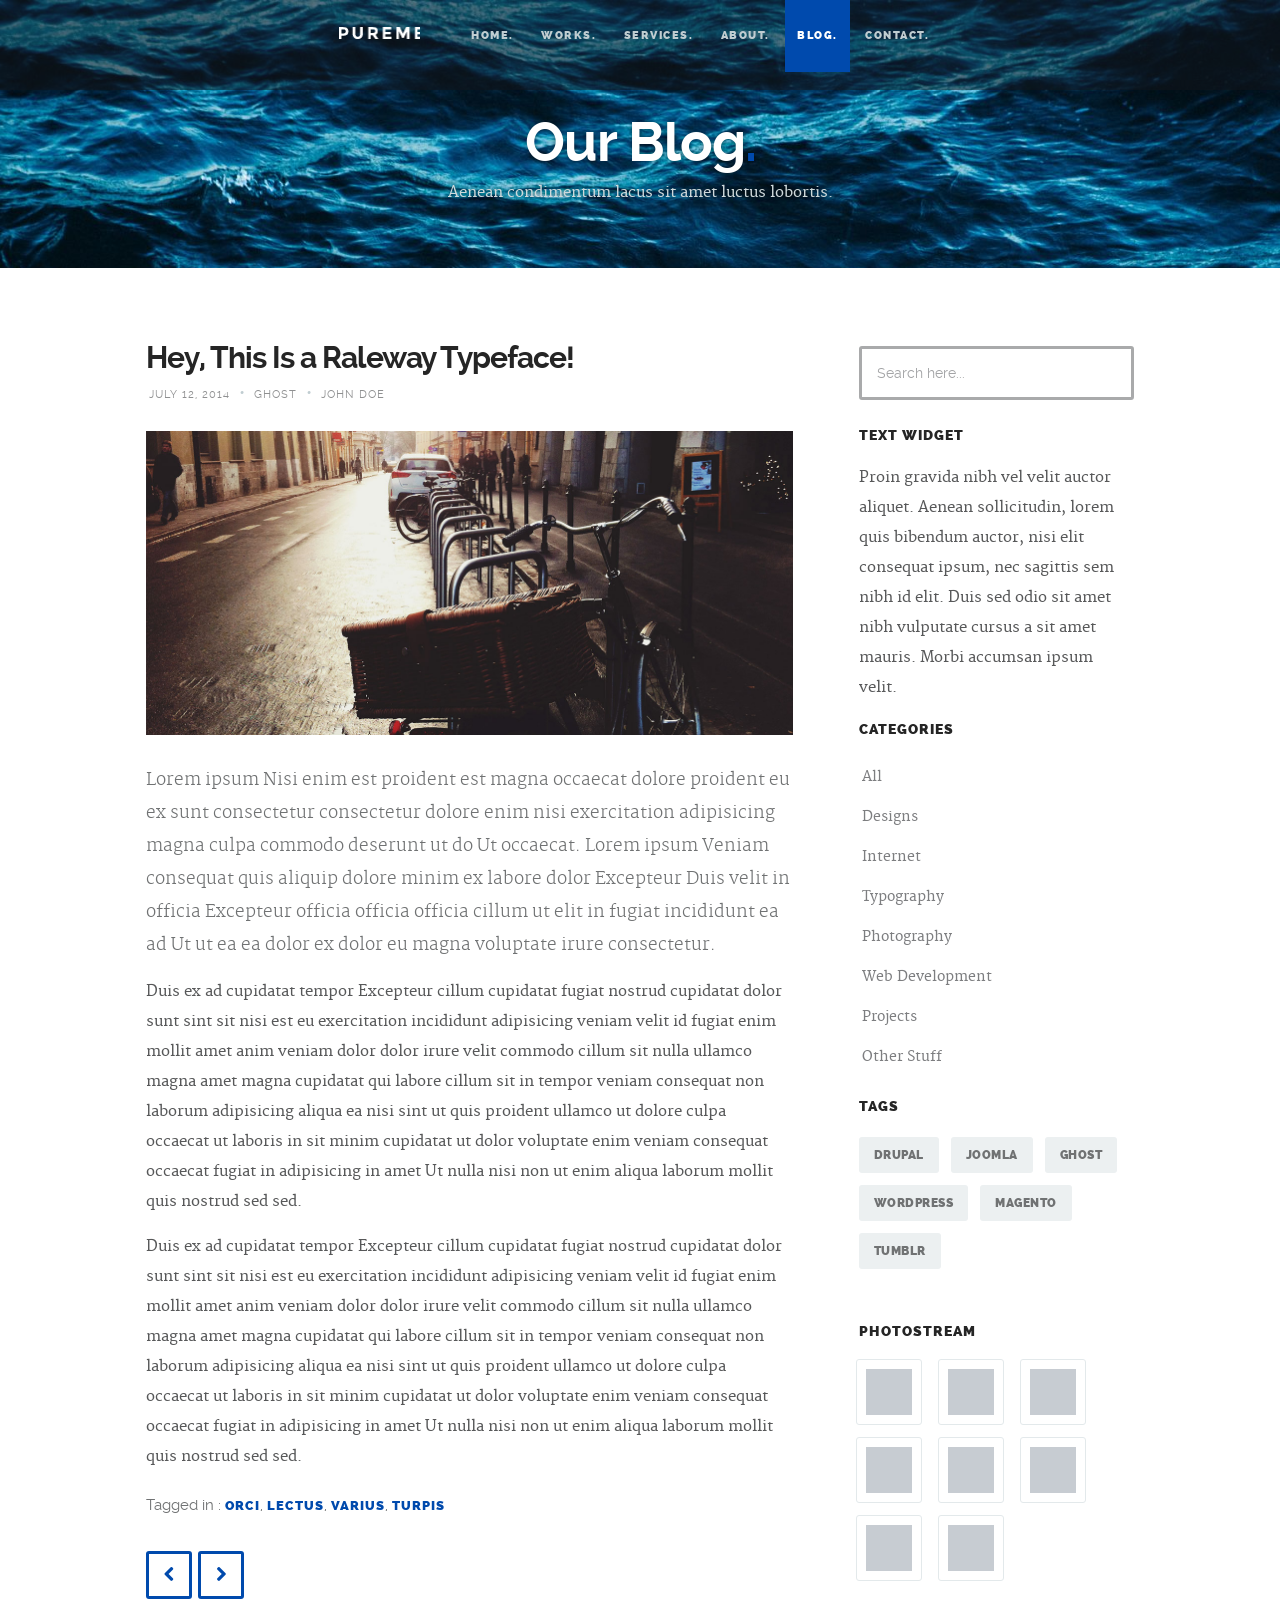
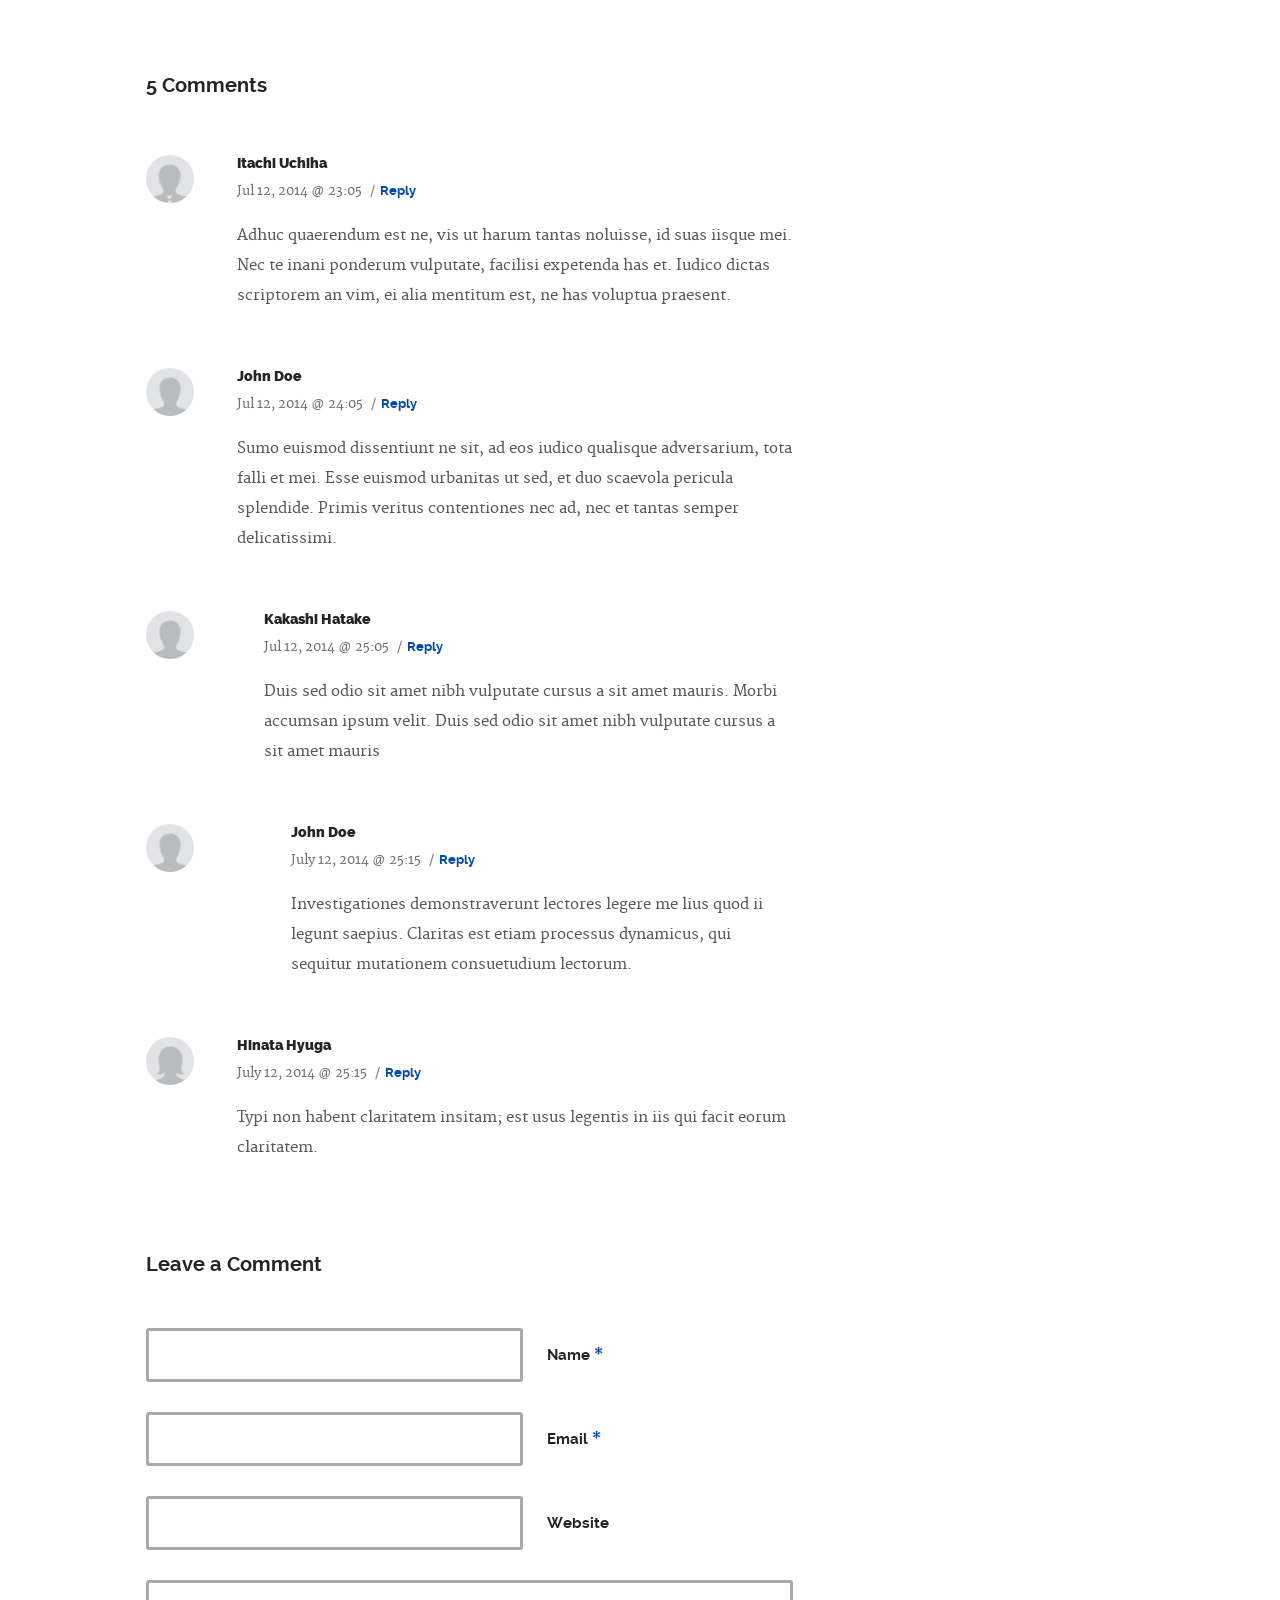
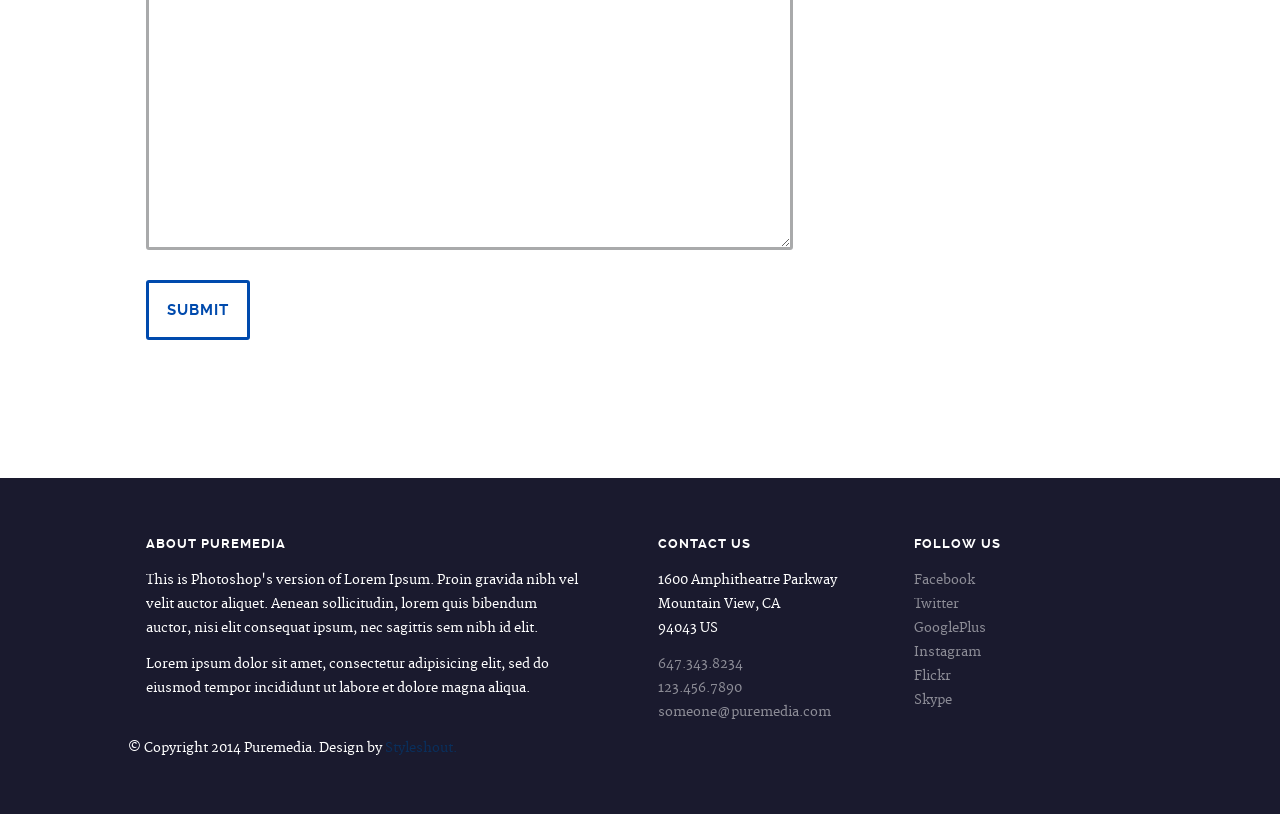
<file: single.html>
<!DOCTYPE html>
<!--[if lt IE 8 ]><html class="no-js ie ie7" lang="en"> <![endif]-->
<!--[if IE 8 ]><html class="no-js ie ie8" lang="en"> <![endif]-->
<!--[if IE 9 ]><html class="no-js ie ie9" lang="en"> <![endif]-->
<!--[if (gte IE 9)|!(IE)]><!--><html class="no-js" lang="en"> <!--<![endif]-->
<head>

   <!--- Basic Page Needs
   ================================================== -->
   <meta charset="utf-8">
	<title>Blog - Puremedia</title>
	<meta name="description" content="">  
	<meta name="author" content="">

   <!-- Mobile Specific Metas
   ================================================== -->
	<meta name="viewport" content="width=device-width, initial-scale=1, maximum-scale=1">

	<!-- CSS
    ================================================== -->
   <link rel="stylesheet" href="css/base.css">
	<link rel="stylesheet" href="css/main.css">
   <link rel="stylesheet" href="css/media-queries.css">         

   <!-- Script
   =================================================== -->
	<script src="js/modernizr.js"></script>

   <!-- Favicons
	=================================================== -->
	<link rel="shortcut icon" href="favicon.png" >

</head>

<body>

	<div id="top"></div>
   <div id="preloader"> 
	   <div id="status">
         <img src="images/loader.gif" height="60" width="60" alt="">
         <div class="loader">Loading...</div>
      </div>
   </div>

   <!-- Header
   =================================================== -->
   <header id="main-header">

   	<div class="row header-inner">

	      <div class="logo">
	         <a href="index.html">Puremedia.</a>
	      </div>

	      <nav id="nav-wrap">         
	         
	         <a class="mobile-btn" href="#nav-wrap" title="Show navigation">
	         	<span class='menu-text'>Show Menu</span>
	         	<span class="menu-icon"></span>
	         </a>
         	<a class="mobile-btn" href="#" title="Hide navigation">
         		<span class='menu-text'>Hide Menu</span>
         		<span class="menu-icon"></span>
         	</a>         

	         <ul id="nav" class="nav">
	            <li><a href="index.html#hero">Home.</a></li>
		         <li><a href="index.html#portfolio">Works.</a></li>
	            <li><a href="index.html#services">Services.</a></li>
	            <li><a href="index.html#about">About.</a></li>
	            <li class="current"><a href="index.html#journal">Blog.</a></li>	        
	            <li><a href="index.html#contact">Contact.</a></li>
	         </ul> 

	      </nav> <!-- /nav-wrap -->	      

	   </div> <!-- /header-inner -->

   </header>


   <!-- Page Title
   ================================================== -->
   <section id="page-title">	
   	  
		<div class="row">

			<div class="twelve columns">

				<h1>Our Blog<span>.</span></h1>
				<p>Aenean condimentum lacus sit amet luctus lobortis.</p>

			</div>			    

		</div> <!-- /row -->	   

   </section> <!-- /page-title -->


   <!-- Content
   ================================================== -->
   <section id="content">

   	<div class="row">

	   	<div id="main" class="tab-whole eight columns">

	         <article class="entry">

					<header class="entry-header">

						<h1 class="entry-title">
							Hey, This Is a Raleway Typeface!
						</h1> 				 
						
						<div class="entry-meta">
							<ul>
								<li>July 12, 2014</li>
								<span class="meta-sep">•</span>								
								<li><a rel="category tag" title="" href="#">Ghost</a></li>
								<span class="meta-sep">•</span>
								<li>John Doe</li>
							</ul>
						</div> 
						 
					</header>

					<div class="entry-content-media">
						<div class="post-thumb">
							<img src="images/post-thumb.jpg">
						</div> 
					</div> 
						
					<div class="entry-content">
						<p class="lead">Lorem ipsum Nisi enim est proident est magna occaecat dolore proident eu ex sunt consectetur consectetur dolore enim nisi exercitation adipisicing magna culpa commodo deserunt ut do Ut occaecat. Lorem ipsum Veniam consequat quis aliquip dolore minim ex labore dolor Excepteur Duis velit in officia Excepteur officia officia officia cillum ut elit in fugiat incididunt ea ad Ut ut ea ea dolor ex dolor eu magna voluptate irure consectetur.</p>

						<p>Duis ex ad cupidatat tempor Excepteur cillum cupidatat fugiat nostrud cupidatat dolor sunt sint sit nisi est eu exercitation incididunt adipisicing veniam velit id fugiat enim mollit amet anim veniam dolor dolor irure velit commodo cillum sit nulla ullamco magna amet magna cupidatat qui labore cillum sit in tempor veniam consequat non laborum adipisicing aliqua ea nisi sint ut quis proident ullamco ut dolore culpa occaecat ut laboris in sit minim cupidatat ut dolor voluptate enim veniam consequat occaecat fugiat in adipisicing in amet Ut nulla nisi non ut enim aliqua laborum mollit quis nostrud sed sed.
						</p>

						<p>Duis ex ad cupidatat tempor Excepteur cillum cupidatat fugiat nostrud cupidatat dolor sunt sint sit nisi est eu exercitation incididunt adipisicing veniam velit id fugiat enim mollit amet anim veniam dolor dolor irure velit commodo cillum sit nulla ullamco magna amet magna cupidatat qui labore cillum sit in tempor veniam consequat non laborum adipisicing aliqua ea nisi sint ut quis proident ullamco ut dolore culpa occaecat ut laboris in sit minim cupidatat ut dolor voluptate enim veniam consequat occaecat fugiat in adipisicing in amet Ut nulla nisi non ut enim aliqua laborum mollit quis nostrud sed sed.
						</p>
					</div> 

					<p class="tags">
	  			     	<span>Tagged in </span>:
	  				  	<a href="#">orci</a>, <a href="#">lectus</a>, <a href="#">varius</a>, <a href="#">turpis</a>
	  			   </p>

	  			   <div class="pagenav group">
		  			   <span class="prev"><a href="#" rel="prev">Previous</a></span>
		  				<span class="next"><a href="#" rel="next">Next</a></span>  				   
	  				</div>  

				</article> <!-- /entry -->

				<div id="comments">

	            <h3>5 Comments</h3>

	            <ol class="commentlist">

	               <li class="depth-1">

	                  <div class="avatar">
	                     <img width="50" height="50" alt="" src="images/user-01.png" class="avatar">
	                  </div>

	                  <div class="comment-content">

		                  <div class="comment-info">
		                     <cite>Itachi Uchiha</cite>

		                     <div class="comment-meta">
		                        <time datetime="2014-07-12T23:05" class="comment-time">Jul 12, 2014 @ 23:05</time>
		                        <span class="sep">/</span><a href="#" class="reply">Reply</a>
		                     </div>
		                  </div>

		         	     	<div class="comment-text">
		                    	<p>Adhuc quaerendum est ne, vis ut harum tantas noluisse, id suas iisque mei. Nec te inani ponderum vulputate,
		                        facilisi expetenda has et. Iudico dictas scriptorem an vim, ei alia mentitum est, ne has voluptua praesent.</p>
		                  </div>

		               </div>

	               </li>

	               <li class="thread-alt depth-1">

	                  <div class="avatar">
	                     <img width="50" height="50" alt="" src="images/user-03.png" class="avatar">
	                  </div>

	                  <div class="comment-content">

		                  <div class="comment-info">
		                     <cite>John Doe</cite>

		                     <div class="comment-meta">
		                        <time datetime="2014-07-12T24:05" class="comment-time">Jul 12, 2014 @ 24:05</time>
		                        <span class="sep">/</span><a href="#" class="reply">Reply</a>
		                     </div>
		                  </div>

		                  <div class="comment-text">
		                     <p>Sumo euismod dissentiunt ne sit, ad eos iudico qualisque adversarium, tota falli et mei. Esse euismod
		                        urbanitas ut sed, et duo scaevola pericula splendide. Primis veritus contentiones nec ad, nec et
		                        tantas semper delicatissimi.</p>                        
		                  </div>

		               </div>

	                  <ul class="children">

	                     <li class="depth-2">

	                        <div class="avatar">
	                           <img width="50" height="50" alt="" src="images/user-03.png" class="avatar">
	                        </div>

	                        <div class="comment-content">

		                        <div class="comment-info">
		                           <cite>Kakashi Hatake</cite>

		                           <div class="comment-meta">
		                              <time datetime="2014-07-12T25:05" class="comment-time">Jul 12, 2014 @ 25:05</time>
		                              <span class="sep">/</span><a href="#" class="reply">Reply</a>
		                           </div>
		                        </div>

		                        <div class="comment-text">
		                           <p>Duis sed odio sit amet nibh vulputate
		                              cursus a sit amet mauris. Morbi accumsan ipsum velit. Duis sed odio sit amet nibh vulputate
		                              cursus a sit amet mauris</p>
		                        </div>

	                        </div>

	                        <ul class="children">

	                           <li class="depth-3">

	                              <div class="avatar">
	                                 <img width="50" height="50" alt="" src="images/user-03.png" class="avatar">
	                              </div>

	                              <div class="comment-content">

		                              <div class="comment-info">
		                                 <cite>John Doe</cite>

		                                 <div class="comment-meta">
		                                    <time datetime="2014-07-12T25:15" class="comment-time">July 12, 2014 @ 25:15</time>
		                                    <span class="sep">/</span><a href="#" class="reply">Reply</a>
		                                 </div>
		                              </div>

		                              <div class="comment-text">
		                                 <p>Investigationes demonstraverunt lectores legere me lius quod ii legunt saepius. Claritas est
		                                    etiam processus dynamicus, qui sequitur mutationem consuetudium lectorum.</p>
		                              </div>

	                              </div>

	                           </li>

	                        </ul> <!-- /children -->	

	                     </li>

	                  </ul> <!-- /children -->

	               </li>

	               <li class="depth-1">

	                  <div class="avatar">
	                     <img width="50" height="50" alt="" src="images/user-02.png" class="avatar">
	                  </div>

	                  <div class="comment-content">

		                  <div class="comment-info">
		                     <cite>Hinata Hyuga</cite>

		                     <div class="comment-meta">
		                        <time datetime="2014-07-12T25:15" class="comment-time">July 12, 2014 @ 25:15</time>
		                        <span class="sep">/</span><a href="#" class="reply">Reply</a>
		                     </div>
		                  </div>

		                  <div class="comment-text">
		                     <p>Typi non habent claritatem insitam; est usus legentis in iis qui facit eorum claritatem.</p>
		                  </div>

	                  </div>

	               </li>

	            </ol> <!-- /commentlist -->


	            <!-- respond -->
	            <div class="respond">

	               <h3>Leave a Comment</h3>

	               <!-- form -->
	               <form action="" method="post" id="contactForm" name="contactForm">
	  					<fieldset>

	                  <div class="group">
	  						   <label for="cName">Name <span class="required">*</span></label>
	  						   <input type="text" value="" size="35" id="cName" name="cName">
	                  </div>

	                  <div class="group">
	  						   <label for="cEmail">Email <span class="required">*</span></label>
	  						   <input type="text" value="" size="35" id="cEmail" name="cEmail">
	                  </div>

	                  <div class="group">
	  						   <label for="cWebsite">Website</label>
	  						   <input type="text" value="" size="35" id="cWebsite" name="cWebsite">
	                  </div>

	                  <div class="message group">
	                     <label for="cMessage">Message <span class="required">*</span></label>
	                     <textarea cols="50" rows="10" id="cMessage" name="cMessage"></textarea>
	                  </div>

	                  <button class="stroke medium" type="submit">Submit</button>

	  					</fieldset>
	  				   </form> <!-- /contactForm -->

	            </div> <!-- /respond -->

         	</div> <!-- /comments -->							   
	         
	   	</div> <!-- /main -->  

	      <div class="tab-whole four columns end" id="secondary">
				
				<aside id="sidebar">

	            <div class="widget widget_search">

	               <h5>Search</h5>
	               <form action="#">

	                  <input type="text" value="Search here..." onblur="if(this.value == '') { this.value = 'Search here...'; }" onfocus="if (this.value == 'Search here...') { this.value = ''; }" class="text-search" kl_virtual_keyboard_secure_input="on">
	                  <input type="submit" value="" class="submit-search">

	               </form>

	            </div> <!-- /widget_search -->

	            <div class="widget widget_text">

	               <h5 class="widget-title">Text Widget</h5>
	               <div class="textwidget">Proin gravida nibh vel velit auctor aliquet.
	               Aenean sollicitudin, lorem quis bibendum auctor, nisi elit consequat ipsum,
	               nec sagittis sem nibh id elit. Duis sed odio sit amet nibh vulputate cursus
	               a sit amet mauris. Morbi accumsan ipsum velit. 
	            	</div>

			      </div> <!-- /widget_text -->

	            <div class="widget widget_categories">

	               <h5 class="widget-title">Categories</h5>
	               <ul class="link-list group">
	               	<li><a href="blog.html">All</a></li>
	                  <li><a href="#">Designs</a></li>
	                  <li><a href="#">Internet</a></li>
	                  <li><a href="#">Typography</a></li>
	                  <li><a href="#">Photography</a></li>
	                  <li><a href="#">Web Development</a></li>
	                  <li><a href="#">Projects</a></li>
	                  <li><a href="#">Other Stuff</a></li>
	               </ul>

	            </div> <!-- /widget_categories -->

	            <div class="widget widget_tag_cloud group">

	               <h5 class="widget-title">Tags</h5>
	               <div class="tagcloud group">
	                  <a href="#">drupal</a>
	                  <a href="#">joomla</a>
	                  <a href="#">ghost</a>
	                  <a href="#">wordpress</a>
	                  <a href="#">magento</a>
	                  <a href="#">tumblr</a>
	               </div>

	            </div> <!-- /widget_tag_cloud -->

	            <div class="widget widget_photostream">

	               <h5>Photostream</h5>
	               <ul class="photostream group">
	                  <li><a href="#"><img alt="thumbnail" src="images/thumb.jpg"></a></li>
	                  <li><a href="#"><img alt="thumbnail" src="images/thumb.jpg"></a></li>
	                  <li><a href="#"><img alt="thumbnail" src="images/thumb.jpg"></a></li>
	                  <li><a href="#"><img alt="thumbnail" src="images/thumb.jpg"></a></li>
	                  <li><a href="#"><img alt="thumbnail" src="images/thumb.jpg"></a></li>
	                  <li><a href="#"><img alt="thumbnail" src="images/thumb.jpg"></a></li>
	                  <li><a href="#"><img alt="thumbnail" src="images/thumb.jpg"></a></li>
	                  <li><a href="#"><img alt="thumbnail" src="images/thumb.jpg"></a></li>
	               </ul>

		         </div> <!-- /widget_photostream -->

	         </aside> <!-- /sidebar -->	            

	      </div> <!-- /secondary -->

	   </div> <!-- /row -->      

   </section> <!-- /content -->  


   <!-- Footer
   ================================================== -->
   <footer>

      <div class="row">       

         <div class="six columns tab-whole footer-about">
				
				<h3>About Puremedia</h3>
               
            <p>This is Photoshop's version  of Lorem Ipsum. Proin gravida nibh vel velit auctor aliquet.
            Aenean sollicitudin, lorem quis bibendum auctor, nisi elit consequat ipsum, nec sagittis sem
            nibh id elit. 
            </p>

            <p>Lorem ipsum dolor sit amet, consectetur adipisicing elit, sed do eiusmod tempor 
            	incididunt ut labore et dolore magna aliqua.</p>        

         </div> <!-- /footer-about -->

         <div class="six columns tab-whole right-cols">

            <div class="row">

               <div class="columns">
                  <h3 class="address">Contact Us</h3>
                  <p>
                  1600 Amphitheatre Parkway<br>
                  Mountain View, CA<br>
                  94043 US
                  </p>

                  <ul>
                    <li><a href="tel:6473438234">647.343.8234</a></li>
                    <li><a href="tel:1234567890">123.456.7890</a></li>
                    <li><a href="mailto:someone@puremedia.com">someone@puremedia.com</a></li>
                  </ul>                  
               </div> <!-- /columns -->             

               <div class="columns last">
                  <h3 class="contact">Follow Us</h3>

                  <ul>
                     <li><a href="#">Facebook</a></li>
                     <li><a href="#">Twitter</a></li>
                     <li><a href="#">GooglePlus</a></li>
                     <li><a href="#">Instagram</a></li>
                     <li><a href="#">Flickr</a></li>
                     <li><a href="#">Skype</a></li>
                  </ul>
                  
               </div> <!-- /columns --> 

            </div> <!-- /Row(nested) -->

         </div>

         <p class="copyright">&copy; Copyright 2014 Puremedia. Design by <a href="http://www.styleshout.com/">Styleshout.</a></p>        

         <div id="go-top">
            <a class="smoothscroll" title="Back to Top" href="#top"><span>Top</span><i class="fa fa-long-arrow-up"></i></a>
         </div>

      </div> <!-- /row -->

   </footer> <!-- /footer -->


   <!-- Java Script
   ================================================== -->
   <script src="http://ajax.googleapis.com/ajax/libs/jquery/1.10.2/jquery.min.js"></script>
   <script>window.jQuery || document.write('<script src="js/jquery-1.10.2.min.js"><\/script>')</script>
   <script type="text/javascript" src="js/jquery-migrate-1.2.1.min.js"></script>   
   <script src="js/jquery.flexslider.js"></script>
   <script src="js/jquery.fittext.js"></script>
   <script src="js/backstretch.js"></script> 
   <script src="js/waypoints.js"></script>  
   <script src="js/main.js"></script>

</body>

</html>
</file>
<file: css/base.css>
/* =================================================================== */
/* 
/*  Puremedia v1.0 Base Stylesheet
/*  url:styleshout.com
/*  10-09-2014
/*
/*  ------------------------------------------------------------------ 
  
    TOC: 
    a. Reset
    b. Basic Setup Styles
    c. Typography  
    d. Media
    e. Grid
    f. MISC
  
/* =================================================================== */

/* 
/* a. Reset - normalize.css v3.0.1 | MIT License | git.io/normalize
/* =================================================================== */
html {
	font-family: sans-serif;
	-ms-text-size-adjust: 100%;
	-webkit-text-size-adjust: 100%;
}
body {
	margin: 0;
}
article, aside, details, figcaption, figure, footer, header, hgroup, main, nav, section, summary {
	display: block;
}
audio, canvas, progress, video {
	display: inline-block;
	vertical-align: baseline;
}
audio:not([controls]) {
	display: none;
	height: 0;
}
[hidden], template {
	display: none;
}
a {
	background: transparent;
}
a:active, a:hover {
	outline: 0;
}
abbr[title] {
	border-bottom: 1px dotted;
}
b, strong {
	font-weight: bold;
}
dfn {
	font-style: italic;
}
h1 {
	font-size: 2em;
	margin: 0.67em 0;
}
mark {
	background: #ff0;
	color: #000;
}
small {
	font-size: 80%;
}
sub, sup {
	font-size: 75%;
	line-height: 0;
	position: relative;
	vertical-align: baseline;
}
sup {
	top: -0.5em;
}
sub {
	bottom: -0.25em;
}
img {
	border: 0;
}
svg:not(:root) {
	overflow: hidden;
}
figure {
	margin: 1em 40px;
}
hr {
	-moz-box-sizing: content-box;
	box-sizing: content-box;
	height: 0;
}
pre {
	overflow: auto;
}
code, kbd, pre, samp {
	font-family: monospace, monospace;
	font-size: 1em;
}
button, input, optgroup, select, textarea {
	color: inherit;
	font: inherit;
	margin: 0;
}
button {
	overflow: visible;
}
button, select {
	text-transform: none;
}
button, html input[type="button"], input[type="reset"], input[type="submit"] {
	-webkit-appearance: button;
	cursor: pointer;
}
button[disabled], html input[disabled] {
	cursor: default;
}
button::-moz-focus-inner, input::-moz-focus-inner {
	border: 0;
	padding: 0;
}
input {
	line-height: normal;
}
input[type="checkbox"], input[type="radio"] {
	box-sizing: border-box;
	padding: 0;
}
input[type="number"]::-webkit-inner-spin-button, input[type="number"]::-webkit-outer-spin-button {
	height: auto;
}
input[type="search"] {
	-webkit-appearance: textfield;
	-moz-box-sizing: content-box;
	-webkit-box-sizing: content-box;
	box-sizing: content-box;
}
input[type="search"]::-webkit-search-cancel-button, input[type="search"]::-webkit-search-decoration {
	-webkit-appearance: none;
}
fieldset {
	border: 1px solid #c0c0c0;
	margin: 0 2px;
	padding: 0.35em 0.625em 0.75em;
}
legend {
	border: 0;
	padding: 0;
}
textarea {
	overflow: auto;
}
optgroup {
	font-weight: bold;
}
table {
	border-collapse: collapse;
	border-spacing: 0;
}
td, th {
	padding: 0;
}

/* 
/* b. Basic Setup Styles - Top Elements
/* =================================================================== */
*, *:before, *:after {
	-webkit-box-sizing: border-box;
	-moz-box-sizing: border-box;
	box-sizing: border-box;
}
html {
	-webkit-font-smoothing: antialiased;
	-moz-osx-font-smoothing: grayscale;
	font-size: 62.5%;
}
body {
	font-weight: normal;
	line-height: 1;
	text-rendering: optimizeLegibility;
}

/* 
/* c. Typography
====================================================================== */
div, dl, dt, dd, ul, ol, li, h1, h2, h3, h4, h5, h6, pre, form, p, blockquote, th, td {
	margin: 0;
	padding: 0;
}
h1, h2, h3, h4, h5, h6 {
	text-rendering: optimizeLegibility;
	line-height: 1.2;
}
hr {
	border: solid #ddd;
	border-width: 1px 0 0;
	clear: both;
	margin: 11px 0 24px;
	height: 0;
}
em, i {
	font-style: italic;
	line-height: inherit;
}
strong, b {
	font-weight: bold;
	line-height: inherit;
}
small {
	font-size: 60%;
	line-height: inherit;
}
ul {
	list-style: none;
}
ol {
	list-style: decimal;
}
ol, ul.square, ul.circle, ul.disc {
	margin-left: 17px;
}
ul.square {
	list-style: square;
}
ul.circle {
	list-style: circle;
}
ul.disc {
	list-style: disc;
}
ul li {
	padding-left: 4px;
}
ul ul, ul ol, ol ol, ol ul {
	margin: 3px 0 3px 17px;
}

/* links
---------------------------------------------------------------------- */
a {
	text-decoration: none;
	line-height: inherit;
}
a img {
	border: none;
}
a:focus {
	outline: none;
}
p a, p a:visited {
	line-height: inherit;
}

/* 
/* d. Media
/* =================================================================== */
img, video, embed, object {
	max-width: 100%;
	height: auto;
}
object, embed {
	height: 100%;
}
img {
	-ms-interpolation-mode: bicubic;
}

/* 
/* e. Grid
===================================================================== */
.row {
	width: 94%;
	max-width: 1024px;
	margin: 0 auto;
}
.ie8 .row {
	width: 1024px;
}
.narrow .row {
	max-width: 980px;
}
.row .row {
	width: auto;
	max-width: none;
	margin-left: -18px;
	margin-right: -18px;
}
.row:before, .row:after {
	content: "";
	display: table;
}
.row:after {
	clear: both;
}
.column, .columns, .bgrid {
	position: relative;
	padding: 0 18px;
	min-height: 1px;
	float: left;
}
.column.centered, .columns.centered {
	float: none;
	margin: 0 auto;
}
.row.collapsed > .column, .row.collapsed > .columns, .column.collapsed, .columns.collapsed {
	padding: 0;
}
[class*="column"] + [class*="column"]:last-child {
	float: right;
}
[class*="column"] + [class*="column"].end {
	float: right;
}
.one, .row .one {
	width: 8.33333%;
}
.two, .row .two {
	width: 16.66667%;
}
.three, .row .three {
	width: 25%;
}
.four, .row .four {
	width: 33.33333%;
}
.five, .row .five {
	width: 41.66667%;
}
.six, .row .six {
	width: 50%;
}
.seven, .row .seven {
	width: 58.33333%;
}
.eight, .row .eight {
	width: 66.66667%;
}
.nine, .row .nine {
	width: 75%;
}
.ten .row .ten {
	width: 83.33333%;
}
.eleven, .row .eleven {
	width: 91.66667%;
}
.twelve, .row .twelve {
	width: 100%;
}

/* tablets
--------------------------------------------------------------- */
@media screen and (max-width:768px) {
	.row {
		width: auto;
		padding-left: 30px;
		padding-right: 30px;
	}
	.row .row {
		padding-left: 0;
		padding-right: 0;
		margin-left: -15px;
		margin-right: -15px;
	}
	.column, .columns {
		padding: 0 15px;
	}
	.tab-fourth, .row .tab-fourth {
		width: 25%;
	}
	.tab-third, .row .tab-third {
		width: 33.33333%;
	}
	.tab-half, .row .tab-half {
		width: 50%;
	}
	.tab-2thirds, .row .tab-2thirds {
		width: 66.66667%;
	}
	.tab-3fourths, .row .tab-3fourths {
		width: 75%;
	}
	.tab-whole, .row .tab-whole {
		width: 100%;
	}
}

/* mobile
--------------------------------------------------------------- */
@media screen and (max-width:600px) {
	.row {
		padding-left: 25px;
		padding-right: 25px;
	}
	.row .row {
		margin-left: -10px;
		margin-right: -10px;
	}
	.column, .columns {
		padding: 0 10px;
	}
	.mob-fourth, .row .mob-fourth {
		width: 25%;
	}
	.mob-half, .row .mob-half {
		width: 50%;
	}
	.mob-3fourths, .row .mob-3fourths {
		width: 75%;
	}
	.mob-whole, .row .mob-whole {
		width: 100%;
	}
}

/* small mobile devices
--------------------------------------------------------------- */
@media screen and (max-width:400px) {
	.row {
		padding-left: 30px;
		padding-right: 30px;
	}
	.row .row {
		padding-left: 0;
		padding-right: 0;
		margin-left: 0;
		margin-right: 0;
	}
	.column, .columns {
		width: auto !important;
		float: none !important;
		margin-left: 0;
		margin-right: 0;
		clear: both;
		padding: 0;
	}
	[class*="column"] + [class*="column"]:last-child {
		float: none;
	}
}

/* larger screens
--------------------------------------------------------------- */
@media screen and (min-width:1200px) {
	.wide .wrap {
		max-width: 1180px;
	}
}


/* block grids
--------------------------------------------------------------- */
.bgrid-sixth .bgrid {
	width: 16.66667%;
}
.bgrid-fourth .bgrid {
	width: 25%;
}
.bgrid-third .bgrid {
	width: 33.33333%;
}
.bgrid-half .bgrid {
	width: 50%;
}
.bgrid {
	padding: 0;
}

/* Clearing for block grid columns. Allows columns with
different heights to align properly. */
.first {
	clear: both;
}

/* first column in large(default) screen - for IE8 */
.bgrid-sixth .bgrid:nth-child(6n+1), .bgrid-fourth .bgrid:nth-child(4n+1), .bgrid-third .bgrid:nth-child(3n+1), .bgrid-half .bgrid:nth-child(2n+1) {
	clear: both;
}

/* smaller screens */
@media screen and (max-width:900px) {
	/* block grids for small screens */
	.s-bgrid-sixth .bgrid {
		width: 16.66667%;
	}
	.s-bgrid-fourth .bgrid {
		width: 25%;
	}
	.s-bgrid-third .bgrid {
		width: 33.33333%;
	}
	.s-bgrid-half .bgrid {
		width: 50%;
	}
	.s-bgrid-whole .bgrid {
		width: 100%;
		clear: both;
	}
	.first, [class*="bgrid-"] .bgrid:nth-child(n) {
		clear: none;
	}
	.s-bgrid-sixth .bgrid:nth-child(6n+1), .s-bgrid-fourth .bgrid:nth-child(4n+1), .s-bgrid-third .bgrid:nth-child(3n+1), .s-bgrid-half .bgrid:nth-child(2n+1) {
		clear: both;
	}
}

/* tablets */
@media screen and (max-width:768px) {
	.tab-bgrid-sixth .bgrid {
		width: 16.66667%;
	}
	.tab-bgrid-fourth .bgrid {
		width: 25%;
	}
	.tab-bgrid-third .bgrid {
		width: 33.33333%;
	}
	.tab-bgrid-half .bgrid {
		width: 50%;
	}
	.tab-bgrid-whole .bgrid {
		width: 100%;
		clear: both;
	}
	.first, [class*="tab-bgrid-"] .bgrid:nth-child(n) {
		clear: none;
	}
	.tab-bgrid-sixth .bgrid:nth-child(6n+1), .tab-bgrid-fourth .bgrid:nth-child(4n+1), .tab-bgrid-third .bgrid:nth-child(3n+1), .tab-bgrid-half .bgrid:nth-child(2n+1) {
		clear: both;
	}
}

/* mobile devices */
@media screen and (max-width:600px) {
	.mob-bgrid-sixth .bgrid {
		width: 16.66667%;
	}
	.mob-bgrid-fourth .bgrid {
		width: 25%;
	}
	.mob-bgrid-third .bgrid {
		width: 33.33333%;
	}
	.mob-bgrid-half .bgrid {
		width: 50%;
	}
	.mob-bgrid-whole .bgrid {
		width: 100%;
		clear: both;
	}
	.first, [class*="mob-bgrid-"] .bgrid:nth-child(n) {
		clear: none;
	}
	.mob-bgrid-sixth .bgrid:nth-child(6n+1), .mob-bgrid-fourth .bgrid:nth-child(4n+1), .mob-bgrid-third .bgrid:nth-child(3n+1), .mob-bgrid-half .bgrid:nth-child(2n+1) {
		clear: both;
	}
}

/* stack on small mobile devices */
@media screen and (max-width:400px) {
	.stack .bgrid {
		width: auto !important;
		float: none !important;
		margin-left: 0;
		margin-right: 0;
		clear: both;
	}
}

/* 
/* f. MISC
===================================================================== */

/* Clearing - (http://nicolasgallagher.com/micro-clearfix-hack/
--------------------------------------------------------------------- */
.group:before, .group:after {
	content: "";
	display: table;
}
.group:after {
	clear: both;
}

/* Misc Helper Styles
--------------------------------------------------------------------- */
.hidden {
	display: none;
}
.remove-bottom {
	margin-bottom: 0;
}
.half-bottom {
	margin-bottom: 15px !important;
}
.add-bottom {
	margin-bottom: 30px !important;
}
.no-border {
	border: none;
}
.text-center {
	text-align: center;
}
.text-left {
	text-align: left;
}
.text-right {
	text-align: right;
}
.pull-left {
	float: left;
}
.pull-right {
	float: right;
}
.align-center {
	margin-left: auto;
	margin-right: auto;
	text-align: center;
}
</file>
<file: css/main.css>
/* =================================================================== */
/* 
/*  Puremedia v1.0 Main Stylesheet
/*  url:styleshout.com
/*  10-10-2014
/*
/*  ------------------------------------------------------------------ 

    TOC: 
    a. Webfonts and Iconfonts
    b. Document Setup
    c. Forms  
    d. Preloader
    e. Buttons
    f. Other Components
    g. Header Styles
    h. Content Styles
    i. Footer Styles
    j. Common and shared styles
    k. Hero Section
    l. Portfolio Section
    m. Services Section
    n. About Section
    o. Journal Section
    p. Contact Section
    q. Blog Entry
    r. Portfolio Entry

/* =================================================================== */

/* 
/* a. Webfonts and Iconfonts
/* =================================================================== */
@import url("fonts.css");
@import url("font-awesome/css/font-awesome.min.css");
@import url("simple-line-icons/simple-line-icons.css");

/* 
/* b. Document Setup
/* =================================================================== */

/* Body
---------------------------------------------------------------------- */
body {
	background: #0e1015;
	font: 15px/30px "merriweather-regular", serif;
	font-weight: normal;
	color: #575859;
}

/* Links
---------------------------------------------------------------------- */
a, a:visited {
	color: #004AAD;
	-moz-transition: all 0.3s ease-in-out;
	-o-transition: all 0.3s ease-in-out;
	-webkit-transition: all 0.3s ease-in-out;
	-ms-transition: all 0.3s ease-in-out;
	transition: all 0.3s ease-in-out;
}
a:hover, a:focus {
	color: black;
}

/* Typography
--------------------------------------------------------------------- */
h1, h2, h3, h4, h5, h6 {
	font-family: "raleway-bold", sans-serif;
	color: #252525;
	font-style: normal;
	text-rendering: optimizeLegibility;
	margin: 18px 0 15px;
}
h1 a, h2 a, h3 a, h4 a, h5 a, h6 a {
	font-weight: inherit;
}
h1 {
	font-size: 30px;
	line-height: 36px;
	margin-top: 0;
	letter-spacing: -1px;
}
h2 {
	font-size: 24px;
	line-height: 30px;
}
h3 {
	font-size: 20px;
	line-height: 30px;
}
h4 {
	font-size: 17px;
	line-height: 30px;
}
h5 {
	font-size: 14px;
	line-height: 30px;
	margin-top: 15px;
	text-transform: uppercase;
	letter-spacing: 1px;
}
h6 {
	font-size: 13px;
	line-height: 30px;
	margin-top: 15px;
	text-transform: uppercase;
	letter-spacing: 1px;
}
p {
	margin: 15px 0 15px 0;
}
p img {
	margin: 0;
}
p.lead {
	font: 17px/33px "merriweather-light", serif;
	color: #707273;
}
em {
	font: 15px/30px "merriweather-italic", serif;
	font-style: normal;
}
strong, b {
	font: 15px/30px "merriweather-bold", serif;
	font-weight: normal;
}
small {
	font-size: 11px;
	line-height: inherit;
}
blockquote {
	margin: 18px 0px;
	padding-left: 40px;
	position: relative;
}
blockquote:before {
	content: "\201C";
	opacity: 0.45;
	font-size: 80px;
	line-height: 0px;
	margin: 0;
	font-family: arial, sans-serif;
	position: absolute;
	top: 30px;
	left: 0;
}
blockquote p {
	font-family: georgia, serif;
	font-style: italic;
	padding: 0;
	font-size: 18px;
	line-height: 30px;
}
blockquote cite {
	display: block;
	font-size: 12px;
	font-style: normal;
	line-height: 18px;
}
blockquote cite:before {
	content: "\2014 \0020";
}
blockquote cite a, blockquote cite a:visited {
	color: #707273;
	border: none;
}
abbr {
	font-family: "merriweather-bold", serif;
	font-variant: small-caps;
	text-transform: lowercase;
	letter-spacing: .5px;
	color: #7d7e80;
}
pre, code {
	font-family: Consolas, "Andale Mono", Courier, "Courier New", monospace;
}
pre {
	white-space: pre;
	white-space: pre-wrap;
	word-wrap: break-word;
}
code {
	padding: 3px;
	background: #ecf0f1;
	color: #707273;
	border-radius: 3px;
}
del {
	text-decoration: line-through;
}
abbr[title], dfn[title] {
	border-bottom: 1px dotted;
	cursor: help;
}
mark {
	background: #FFF49B;
	color: #000;
}
hr {
	border: solid white;
	border-width: 1px 0 0;
	clear: both;
	margin: 23px 0 12px;
	height: 0;
}

/* Lists
--------------------------------------------------------------------- */
ul, ol {
	margin-top: 15px;
	margin-bottom: 15px;
}
ul {
	list-style: disc;
	margin-left: 17px;
}
dl {
	margin: 0 0 15px 0;
}
dt {
	margin: 0;
	color: #004AAD;
}
dd {
	margin: 0 0 0 20px;
}

/* Floated Image
--------------------------------------------------------------------- */
img.pull-right {
	margin: 12px 0px 0px 18px;
}
img.pull-left {
	margin: 12px 18px 0px 0px;
}

/* 
/* c. Forms
/* =================================================================== */
form {
	margin-bottom: 24px;
}
fieldset {
	margin: 0 0 24px 0;
	padding: 0;
	border: none;
}
input, button {
	-webkit-font-smoothing: antialiased;
}
input[type="text"], 
input[type="password"], 
input[type="email"], 
textarea, 
select {
	display: block;
	padding: 12px 15px;
	margin: 0 0 12px 0;
	border: 0;
	outline: none;
	vertical-align: middle;
	color: #a3a4a6;
	font-family: "raleway-regular", sans-serif;
	font-size: 14px;
	line-height: 24px;
	border-radius: 3px;
	max-width: 100%;
	background: transparent;
	border: 3px solid #a9aaab;
}
textarea {
	min-height: 162px;
}
input[type="text"]:focus, 
input[type="password"]:focus, 
input[type="email"]:focus, 
textarea:focus {
	background: white;
}
label, legend {
	font: 15px/30px "raleway-bold", sans-serif;
	margin: 12px 0;
	color: #252525;
	display: block;
}
label span, legend span {
	color: #575859;
	font: 15px/30px "merriweather-bold", serif;
}
input[type="checkbox"], input[type="radio"] {
	font-size: 15px;
	color: #575859;
}
input[type="checkbox"] {
	display: inline;
}

/* 
/* d. Preloader
/* =================================================================== */
#preloader {
	position: fixed;
	top: 0;
	left: 0;
	right: 0;
	bottom: 0;
	background: #004AAD;
	z-index: 99999;
	height: 100%;
}
.no-js #preloader {
	display: none;
}

#status {
	position: absolute;
	left: 50%;
	top: 50%;
	width: 60px;
	height: 60px;
	margin: -30px 0 0 -30px;
	padding: 0;
}
#status img {
	display: none;
}

.loader {
	margin: 0 auto;
	font-size: 10px;
	position: relative;
	text-indent: -9999em;
	border-top: 1.1em solid rgba(255, 255, 255, 0.2);
	border-right: 1.1em solid rgba(255, 255, 255, 0.2);
	border-bottom: 1.1em solid rgba(255, 255, 255, 0.2);
	border-left: 1.1em solid #004AAD;
	-webkit-animation: load 1.1s infinite linear;
	animation: load 1.1s infinite linear;
}
.loader, .loader:after {
	border-radius: 50%;
	width: 60px;
	height: 60px;
}
@-webkit-keyframes load {
	0% {
		-webkit-transform: rotate(0deg);
		transform: rotate(0deg);
	}
	100% {
		-webkit-transform: rotate(360deg);
		transform: rotate(360deg);
	}
}
@keyframes load {
	0% {
		-webkit-transform: rotate(0deg);
		transform: rotate(0deg);
	}
	100% {
		-webkit-transform: rotate(360deg);
		transform: rotate(360deg);
	}
}

/* for ie8 */
.ie8 #status img {
	display: block;
}
.ie8 .loader {
	display: none;
}


/* 
/* e. Buttons
/* =================================================================== */
.button, 
.button:visited, 
button, 
input[type="submit"], 
input[type="reset"], 
input[type="button"] {
	display: inline-block;
	font: 15px/30px "raleway-bold", sans-serif;
	padding: 9px 16px;
	margin: 0 3px 6px 0;
	background: #818fab;
	color: white;
	text-decoration: none;
	cursor: pointer;
	height: auto;
	text-align: center;
	border: none;
	border-radius: 3px;
	-webkit-appearance: none;
	-webkit-font-smoothing: inherit;	
	-moz-transition: all 0.3s ease-in-out;
	-o-transition: all 0.3s ease-in-out;
	-webkit-transition: all 0.3s ease-in-out;
	-ms-transition: all 0.3s ease-in-out;
	transition: all 0.3s ease-in-out;
}
.button:hover, 
button:hover, 
input[type="submit"]:hover, 
input[type="reset"]:hover, 
input[type="button"]:hover {
	background: #647495;
	color: white;
}
.button.primary, button.primary {
	background: #004AAD;
}
.button.primary:hover, button.primary:hover {
	background: #003d91;
}
button.medium, .button.medium {
	font: 15px/30px "raleway-bold", sans-serif;
	padding: 12px 18px !important;
}
button.large, .button.large {
	font: 15px/30px "raleway-bold", sans-serif;
	padding: 15px 20px !important;
}
button.round, .button.round {
	padding-left: 20px !important;
	padding-right: 20px !important;
	border-radius: 1000px;
	background-clip: padding-box;
}
button.stroke, .button.stroke {
	background: transparent !important;
	border: 3px solid transparent;
}
button.full-width, .button.full-width {
	width: 100%;
	margin-right: 0;
}

.button.pink {
	background: #ffadcb;
}
.button.pink:hover {
	background: #ff94bb;
}
.button.blue {
	background: #72bbf0;
}
.button.blue:hover {
	background: #5bb0ee;
}
.button.black {
	background: #2e3236;
}
.button.black:hover {
	background: #222528;
}
.button.yellow {
	background: #ffd900;
}
.button.yellow:hover {
	background: #f0cc00;
}
.button.red {
	background: #ff6163;
}
.button.red:hover {
	background: #ff474a;
}
.button.green {
	background: #9bc724;
}
.button.green:hover {
	background: #8ab120;
}
.button.grey {
	background: #8d8e91;
}
.button.grey:hover {
	background: #808184;
}
.button.purple {
	background: #b482c9;
}
.button.purple:hover {
	background: #a970c1;
}
.button.orange {
	background: #f5731c;
}
.button.orange:hover {
	background-color: #ed650a;
}
.button.stroke.pink {
	border-color: #ffadcb;
	color: #ffadcb;
}
.button.stroke.pink:hover {
	background: #ffadcb !important;
	color: #fff;
}
.button.stroke.blue {
	border-color: #72bbf0;
	color: #72bbf0;
}
.button.stroke.blue:hover {
	background: #72bbf0 !important;
	color: #fff;
}
.button.stroke.black {
	border-color: #2e3236;
	color: #2e3236;
}
.button.stroke.black:hover {
	background: #2e3236 !important;
	color: #fff;
}
.button.stroke.yellow {
	border-color: #ffd900;
	color: #ffd900;
}
.button.stroke.yellow:hover {
	background: #ffd900 !important;
	color: #fff;
}
.button.stroke.red {
	border-color: #ff6163;
	color: #ff6163;
}
.button.stroke.red:hover {
	background: #ff6163 !important;
	color: #fff;
}
.button.stroke.green {
	border-color: #9bc724;
	color: #9bc724;
}
.button.stroke.green:hover {
	background: #9bc724 !important;
	color: #fff;
}
.button.stroke.grey {
	border-color: #8d8e91;
	color: #8d8e91;
}
.button.stroke.grey:hover {
	background: #8d8e91 !important;
	color: #fff;
}
.button.stroke.purple {
	border-color: #b482c9;
	color: #b482c9;
}
.button.stroke.purple:hover {
	background: #b482c9 !important;
	color: #fff;
}
.button.stroke.orange {
	border-color: #f5731c;
	color: #f5731c;
}
.button.stroke.orange:hover {
	background: #f5731c !important;
	color: #fff;
}
button::-moz-focus-inner, input::-moz-focus-inner {
	border: 0;
	padding: 0;
}


/* 
/* f. Other Components
/* ================================================================== */

/* Alert Boxes
/* ------------------------------------------------------------------ */
.alert-box {
	padding: 21px 40px 21px 30px;
	position: relative;
	margin-bottom: 24px;
	border-radius: 3px;
	background-clip: padding-box;
	font-family: "raleway-semibold", sans-serif;
}
.error {
	background-color: #ffd1d2;
	color: #e65153;
}
.success {
	background-color: #c8e675;
	color: #758c36;
}
.info {
	background-color: #d7ecfb;
	color: #4a95cc;
}
.notice {
	background-color: #fff099;
	color: #c16527;
}
.close {
	position: absolute;
	right: 18px;
	top: 18px;
	cursor: pointer;
}

/* Drop Cap
/* ------------------------------------------------------------------ */
.drop-cap:first-letter {
	float: left;
	margin: 0;
	padding: 14px 6px 0 0;
	font-size: 84px;
	font-family: "raleway-bold", sans-serif;
	line-height: 60px;
	text-indent: 0;
	background: transparent;
	color: inherit;
}

/* Line Definition Style Markup
/* ------------------------------------------------------------------ */
.lining dt, .lining dd {
	display: inline;
	margin: 0;
}
.lining dt + dt:before, .lining dd + dt:before {
	content: "\A";
	white-space: pre;
}
.lining dd + dd:before {
	content: ", ";
}
.lining dd + dd:before {
	content: ", ";
}
.lining dd:before {
	content: ":";
	margin-left: -0.2em;
}

/* Dictionary Definition Style Markup
/* ------------------------------------------------------------------ */
.dictionary-style dt {
	display: inline;
	counter-reset: definitions;
}
.dictionary-style dt + dt:before {
	content: ", ";
	margin-left: -0.2em;
}
.dictionary-style dd {
	display: block;
	counter-increment: definitions;
}
.dictionary-style dd:before {
	content: counter(definitions, decimal) ". ";
}

/* 
/*  Pull Quotes Markup
/*

<aside class="pull-quote">
<blockquote>
<p></p>
</blockquote>
</aside>

/*
/* --------------------------------------------------------------------- */
.pull-quote {
	position: relative;
	padding: 18px 30px 18px 0px;
}
.pull-quote:before, .pull-quote:after {
	height: 1em;
	opacity: 0.45;
	position: absolute;
	font-size: 80px;
	font-family: Arial, Sans-Serif;
}
.pull-quote:before {
	content: "\201C";
	top: 33px;
	left: 0;
}
.pull-quote:after {
	content: '\201D';
	bottom: -33px;
	right: 0;
}
.pull-quote blockquote {
	margin: 0;
}
.pull-quote blockquote:before {
	content: none;
}

/* 
/*  Stats Tab Markup

<ul class="stats-tabs">
<li><a href="#">[value]<em>[name]</em></a></li>
</ul>


/*
/* --------------------------------------------------------------------- */
.stats-tabs {
	padding: 0;
	margin: 24px 0;
}
.stats-tabs li {
	display: inline-block;
	margin: 0 10px 18px 0;
	padding: 0 10px 0 0;
	border-right: 1px solid #ccc;
}
.stats-tabs li:last-child {
	margin: 0;
	padding: 0;
	border: none;
}
.stats-tabs li a {
	display: inline-block;
	font-size: 24px;
	font-family: "raleway-bold", sans-serif;
	border: none;
	color: #252525;
}
.stats-tabs li a:hover {
	color: #004AAD;
}
.stats-tabs li a em {
	display: block;
	margin: 6px 0 0 0;
	font-size: 14px;
	font-family: "raleway-regular", sans-serif;
	color: #7d7e80;
}

/* Pagination
/* ------------------------------------------------------------------ */
.pagination {
	margin: 30px auto;
	text-align: center;
}
.pagination ul li {
	display: inline-block;
	margin: 0;
	padding: 0;
}
.pagination .page-numbers {
	font: 15px/24px "raleway-bold", sans-serif;
	display: inline-block;
	padding: 6px 12px;
	height: 36px;
	margin-right: 3px;
	margin-bottom: 6px;
	color: #707273;
	background-color: #dde4e6;
	-moz-transition: all 0.3s ease-in-out;
	-o-transition: all 0.3s ease-in-out;
	-webkit-transition: all 0.3s ease-in-out;
	-ms-transition: all 0.3s ease-in-out;
	transition: all 0.3s ease-in-out;
	border-radius: 3px;
	background-clip: padding-box;
}
.pagination .page-numbers:hover {
	background: #94aab0;
	color: white;
}
.pagination .current, .pagination .current:hover {
	background-color: #004AAD;
	color: white;
}
.pagination .inactive, .pagination .inactive:hover {
	background-color: #ecf0f1;
	color: #a3a4a6;
}

/* 
/* g. Header Styles
/* =================================================================== */
header {
	height: 90px;
	width: 100%;
	position: fixed;
	left: 0;
	top: 0;
	z-index: 990;
	text-align: center;
	background: #004AAD;
	background: rgba(18, 21, 27, 0.5);
	-moz-transition: background 0.5s ease-in-out;
	-o-transition: background 0.5s ease-in-out;
	-webkit-transition: background 0.5s ease-in-out;
	-ms-transition: background 0.5s ease-in-out;
	transition: background 0.5s ease-in-out;
}
header .logo {
	display: inline-block;
	vertical-align: middle;
	margin: 0;
	padding: 0;
	margin-right: 15px;

	/* add position relative since z-index only applies to
	elements that have been given an explicit position */
	position: relative;
	z-index: 992;
}
header .logo a {
   display: block;
   margin: 0 20px 0 0;
   padding: 0;
   border: none;
   outline: none;
   font: normal 16px/1 sans-serif;
   text-shadow: none;
   color: transparent;
   width: auto;
   height: auto;
   background-repeat: no-repeat;
   background-position: 0 0;
   background-image: url("../images/logo.png");
}

@media (-webkit-min-device-pixel-ratio:2), (min-resolution:192dpi) {
	header .logo a {
		background-image: url("../images/logo-@2x.png");
		-webkit-background-size: 126px 12px;
		-moz-background-size: 126px 12px;
		background-size: 126px 12px;
	}
}
.opaque {
	background: #004AAD;
}

/* primary navigation
--------------------------------------------------------------------- */
#nav-wrap, #nav-wrap ul, #nav-wrap li, #nav-wrap a {
	margin: 0;
	padding: 0;
	border: none;
	outline: none;
}

/* nav-wrap */
#nav-wrap {
	font: 11px "raleway-heavy", sans-serif;
	text-transform: uppercase;
	letter-spacing: 1.5px;
	display: inline-block;
}

@media only screen and (max-width:768px) {
	#nav-wrap {
		right: 15px !important;
	}
	#nav-wrap > a {
		width: 60px !important;
		justify-content: center !important;
		padding: 0 !important;
	}
}

/* hide toggle button */
#nav-wrap > a {
	display: none;
}
ul#nav {
	min-height: 72px;
	width: auto; 

	/* left align the menu */
	text-align: left;
}
ul#nav li {
	position: relative;
	list-style: none;
	height: 72px;
	display: inline-block;
}
ul#nav li a {
	display: inline-block;
	padding: 17px 12px;
	line-height: 38px;
	text-decoration: none;
	color: #c0cdd1;
	-moz-transition: all 0.2s ease-in-out;
	-o-transition: all 0.2s ease-in-out;
	-webkit-transition: all 0.2s ease-in-out;
	-ms-transition: all 0.2s ease-in-out;
	transition: all 0.2s ease-in-out;
}
ul#nav li a:hover {
	color: white;
}
ul#nav li a:active {
	background-color: transparent !important;
}
ul#nav li.current a {
	background: #004AAD;
	color: white;
}


/* 
/* h. Content Styles
/* =================================================================== */

#content {
	background: white;
	padding-top: 66px;
	padding-bottom: 102px;
}
#content #main {
	padding-top: 6px;
}
#content #sidebar {
	padding-top: 12px;
	padding-left: 30px;
}


/* sibebar styles
-------------------------------------------------------------------- */
#sidebar h5 {
	font: 14px/24px "raleway-heavy", sans-serif;
	text-transform: uppercase;
	letter-spacing: 1px;
	margin-top: 0;
}
#sidebar .widget {
	margin-bottom: 15px;
}

/* search */
#sidebar .widget_search {
	padding-top: 0;
	margin-bottom: 24px;
}
#sidebar .widget_search h5 {
	display: none;
}
#sidebar .widget_search form {
	position: relative;
	margin: 0;
}
#sidebar .widget_search .text-search {
	padding-right: 40px;
	width: 100%;
	min-width: 150px;
	border-radius: 3px;
	background: white;
}
#sidebar .widget_search .submit-search {
	display: none;
}

/* link list */
#sidebar .widget_categories ul {
	margin-top: 15px;
	margin-bottom: 18px;
}
#sidebar .link-list {
	padding: 0;
	margin: 15px 10px 24px 0;
	list-style: none;
}
#sidebar .link-list li {
	font: 14px/24px "merriweather-regular", sans-serif;
	padding: 8px 0 8px 3px;
	margin: 0;
}
#sidebar .link-list li a {
	color: #7d7e80;
}
#sidebar .link-list li a:hover {
	color: #004AAD;
}

/* tag cloud */
#sidebar .tagcloud {
	margin: 18px 0 24px -12px;
	padding: 0;
	font-size: 17px;
}
#sidebar .tagcloud a {
	font: 12px/24px "raleway-heavy", sans-serif !important;
	display: inline-block;
	float: left;
	margin: 0 0 12px 12px;
	padding: 6px 15px;
	position: relative;
	text-transform: uppercase;
	letter-spacing: 1px;
	border-radius: 3px;
	background: #ecf0f1;
	text-decoration: none;
	letter-spacing: .5px;
	color: #707273;
	-moz-transition: all 0.2s ease-in-out;
	-o-transition: all 0.2s ease-in-out;
	-webkit-transition: all 0.2s ease-in-out;
	-ms-transition: all 0.2s ease-in-out;
	transition: all 0.2s ease-in-out;
}
#sidebar .tagcloud a:hover {
	color: white;
	background: #004AAD;
}

/* photostream */
#sidebar .photostream {
	list-style: none;
	margin: 15px 0 24px -15px;
	padding: 0;
	overflow: hidden;
}
#sidebar .photostream li {
	display: inline-block;
	margin: 0 0 12px 12px;
	padding: 0;
}
#sidebar .photostream li a {
	display: block;
	height: 66px;
	width: 66px;
	background: #fff;
	padding: 9px;
	border: 1px solid #e3e9eb;
	border-radius: 3px;
}
#sidebar .photostream li a img {
	vertical-align: bottom;
}


/* 
/* i. Footer Styles
/* =================================================================== */
footer {
	padding-top: 36px;
	padding-bottom: 42px;
	font-size: 13px;
	line-height: 24px;
	position: relative;
	color: #ffffff;
	background: #1A1A2E;
}


footer a, footer a:visited {
	color: #0A2F5C;
}
footer a:hover, footer a:focus {
	color: white;
}
footer h3 {
	font: 13px/24px "raleway-bold", sans-serif;
	margin-bottom: 0;
	color: white;
	text-transform: uppercase;
	letter-spacing: 1px;
}
footer p {
	margin: 12px 0;
}

footer .footer-about {
	padding-right: 60px;
}
footer .right-cols .columns {
	width: 50%;
	word-wrap: break-word;
}
footer ul {
	margin: 12px 0;
	padding: 0;
	list-style: none;
}
footer ul li {
	margin: 0;
	padding-left: 0;
	line-height: 24px;
}
footer ul li a, footer ul li a:visited {
	color: rgba(255,255,255,0.5);
}
}
footer .copyright {
	margin: 0;
	padding: 24px 18px 6px 18px;
	clear: both;
}

/* back to top */
footer #go-top {
	position: fixed;
	bottom: 0;
	right: 30px;
	z-index: 900;
	display: none;
}
footer #go-top a {
	display: block;
	padding: 12px 30px;
	background: #0A2F5C;
	color: white;
	text-align: center;
	font: 12px/24px "raleway-heavy", sans-serif;
	text-transform: uppercase;
	letter-spacing: 2px;
	-moz-transition: all 0.2s ease-in-out;
	-o-transition: all 0.2s ease-in-out;
	-webkit-transition: all 0.2s ease-in-out;
	-ms-transition: all 0.2s ease-in-out;
	transition: all 0.2s ease-in-out;
}
footer #go-top a span {
	margin-right: 10px;
}
footer #go-top a:hover {
	background: #faec09;
	color: #252525;
}


/* 
/* j. Common and shared styles
/* =================================================================== */

hr {
	border: solid #004AAD;
	border-width: 3px 0 0;
	width: 90px;
	margin: 11px auto 15px;
	height: 0;
	clear: both;
	text-align: center;
}

/* section head
---------------------------------------------------------------------- */
.section-head {
	text-align: center;
}
.section-head h1 {
	font: 15px/24px "raleway-heavy", sans-serif;
	text-transform: uppercase;
	letter-spacing: 2.5px;
	color: #252525;
	margin-bottom: 18px;
}
.section-head h1 span {
	color: #004AAD;
}
.section-head p {
	font: 18px/36px "merriweather-light", sans-serif;
	width: 95%;
	color: #707273;
	margin-left: auto;
	margin-right: auto;
}

/* page title
---------------------------------------------------------------------- */
#page-title {
	background: #004AAD url(../images/hero.jpg) no-repeat center center fixed;
	-webkit-background-size: cover !important;
	-moz-background-size: cover !important;
	background-size: cover !important;
	padding-top: 108px;
	padding-bottom: 60px;
	text-align: center;
}
#page-title .row {
	max-width: 724px;
}
#page-title h1 {
	font: 54px/1.3 "raleway-bold", sans-serif;
	color: white;
	letter-spacing: -1px;
	margin-bottom: 0;
	text-shadow: 0 0px 5px rgba(0, 0, 0, 0.5);	
}
#page-title h1 span {
	color: #004AAD;
}
#page-title p {
	color: #cfd9db;
	margin: 0;
	text-shadow: 0 0px 5px rgba(0, 0, 0, 0.5);
}

/* entry
---------------------------------------------------------------------- */
.entry {
	padding-bottom: 12px;
	margin-bottom: 24px;
}
.entry header {
	height: auto;
	position: static;
	background: transparent;
	text-align: left;
}
.entry header h1 {	
	font: 30px/36px "raleway-bold", sans-serif;
	margin-bottom: 6px;
}
.entry header h1 a {
	color: #252525;
}
.entry .entry-meta ul {
	margin: 0 0 6px 3px;
	color: #8f9091;
	line-height: 24px;
}
.entry .entry-meta ul li {
	display: inline;
	margin: 0;
	padding: 0;
	font-size: 11px;
	letter-spacing: 1px;
	font-family: "raleway-regular", sans-serif;
	text-transform: uppercase;
}
.entry .entry-meta ul li a {
	color: #8f9091;
}
.entry .entry-meta ul .meta-sep {
	margin: 0 5px;
	color: #c0cdd1;
}
.entry .entry-content-media {
	margin: 24px 0 18px;
}

/* pagenav
---------------------------------------------------------------------- */
.pagenav {
	margin: 18px 0 6px;
	padding: 12px 0 0 0;
	font: 15px/30px "raleway-regular", sans-serif;
}
.pagenav a {
	font: 0/0 a;
	text-shadow: none;
	color: transparent;
}
.pagenav a[rel="next"]:after, 
.pagenav a[rel="prev"]:before {
	float: left;
	text-align: center;
	display: inline-block;
	background: transparent;
	color: #004AAD;
	border-radius: 3px;
	border: 3px solid #004AAD;
	font-family: 'FontAwesome';
	font-size: 16px;
	padding: 21px 15px;
	-moz-transition: all 0.3s ease-in-out;
	-o-transition: all 0.3s ease-in-out;
	-webkit-transition: all 0.3s ease-in-out;
	-ms-transition: all 0.3s ease-in-out;
	transition: all 0.3s ease-in-out;
}
.pagenav a[rel="next"]:after {
	content: "\f054";
}
.pagenav a[rel="prev"]:before {
	content: "\f053";
	margin-right: 6px;
}
.pagenav a[rel="next"]:hover:after, .pagenav a[rel="prev"]:hover:before {
	color: white;
	background: #004AAD;
}
.entries .pagenav {
	margin-top: -18px;
}

/* 
/* k. Hero Section
/* =================================================================== */
#hero {
	background: #004AAD url(../images/hero.jpg) no-repeat center center fixed;
	-webkit-background-size: cover !important;
	-moz-background-size: cover !important;
	background-size: cover !important;
	padding-top: 66px;
	padding-bottom: 90px;
	width: 100%;
	text-align: center;
	position: relative;
}
.ie8 #hero { background: #004AAD; }

/* Flex slider settings
/* ------------------------------------------------------------------ */
.flexslider a:active, .flexslider a:focus {
	outline: none;
}
.slides, .flex-control-nav, .flex-direction-nav {
	margin: 0;
	padding: 0;
	list-style: none;
}
.slides li {
	margin: 0;
	padding: 0;
}

/* Necessary Styles */
.flexslider {
	position: relative;
	zoom: 1;
	margin: 0;
	padding: 0;
}
.flexslider .slides {
	zoom: 1;
}
.flexslider .slides > li {
	position: relative;
}

/* Hide the slides before the JS is loaded. Avoids image jumping */
.flexslider .slides > li {
	display: none;
	-webkit-backface-visibility: hidden;
}

/* Suggested container for slide animation setups. Can replace this with your own */
.flex-container {
	zoom: 1;
	position: relative;
}

/* Clearfix for .slides */
.slides:before, .slides:after {
	content: " ";
	display: table;
}
.slides:after {
	clear: both;
}

/* No JavaScript Fallback */
/* If you are not using another script, such as Modernizr, make sure you
* include js that eliminates this class on page load */
.no-js .slides > li:first-child {
	display: block;
}

/* Slider Styles */
.slides {
	zoom: 1;
}
.slides > li {
	overflow: hidden;
}

/* hero slider
/* ------------------------------------------------------------------ */
#hero-slider {
	margin: 108px auto 30px;
}
#hero-slider .flex-caption {
	margin: 0 15%;
}
#hero-slider .flex-caption h1 {
	font: 54px/1.3 "raleway-semibold", sans-serif;
	color: white;
	letter-spacing: -1px;
	margin-bottom: 36px;
	text-shadow: 0 0px 5px rgba(0, 0, 0, 0.5);
}
#hero-slider .flex-caption h1 span, 
#hero-slider .flex-caption h1 a {
	color: white;
	display: inline-block;
	border-bottom: 1px solid #0A2F5C;
}
#hero-slider .flex-caption h1 span:hover, 
#hero-slider .flex-caption h1 a:hover {
	border-color: #9a9103;
}
#hero-slider .flex-caption .button.stroke {
	margin: 0;
	padding: 9px 20px;
	width: auto;
	text-transform: uppercase;
	letter-spacing: 1.5px;
	border-color: #0A2F5C;
	color: white;
	white-space: nowrap;
	text-shadow: 0 0px 5px black;
	-webkit-box-shadow: 0 0px 5px 0px rgba(0, 0, 0, 0.5);
	-moz-box-shadow: 0 0px 5px 0px rgba(0, 0, 0, 0.5);
	box-shadow: 0 0px 5px 0px rgba(0, 0, 0, 0.5);
}
#hero-slider .flex-caption .button.stroke:hover {
	color: white;
	text-shadow: none;
	background: #0A2F5C !important;
}

/* Slider Control Nav */
.hero-content .flex-control-nav {
	width: 80%;
	margin: 0 auto;
	display: block;
	z-index: 889;
	position: relative;
}
.hero-content .flex-control-nav li {
	margin: 0 6px;
	display: inline-block;
	zoom: 1;
	*display: inline;
}
.hero-content .flex-control-paging li a {
	width: 15px;
	height: 15px;
	display: block;
	cursor: pointer;
	border-radius: 100%;
	border: 3px solid white;
	background: transparent;
	box-shadow: none !important;
	font: 0/0 a;
	text-shadow: none;
	color: transparent;
	-webkit-box-shadow: 0 0px 5px 0px rgba(0, 0, 0, 0.5);
	-moz-box-shadow: 0 0px 5px 0px rgba(0, 0, 0, 0.5);
	box-shadow: 0 0px 5px 0px rgba(0, 0, 0, 0.5);
}
.hero-content .flex-control-paging li a:hover {
	border-color: #004AAD;
}
.hero-content .flex-control-paging li a.flex-active {
	border-color: #004AAD;
	cursor: default;
}

/* 
/* l. Portfolio Section
/* =================================================================== */
#portfolio {
	background: white;
	padding-top: 120px;
}
.ie #portfolio .row.items {
	width: 1140px;
}
#portfolio .row.items {
	max-width: 1200px;
}

/* Portfolio wrapper */
#portfolio-wrapper {
	margin-top: 36px;
}

/* portfolio items */
.item .item-wrap {
	overflow: hidden;
	position: relative;
}
.item .item-wrap a {
	display: block;
	cursor: pointer;
}
.item .item-wrap .overlay {
	background: #ed560e;
	position: absolute;
	left: 0;
	top: 0;
	width: 100%;
	height: 100%;
	filter: alpha(opacity=0);
	-ms-filter: "progid:DXImageTransform.Microsoft.Alpha(Opacity=0)";
	opacity: 0;
	zoom: 1;
	-moz-transition: opacity 0.3s ease-in-out;
	-o-transition: opacity 0.3s ease-in-out;
	-webkit-transition: opacity 0.3s ease-in-out;
	-ms-transition: opacity 0.3s ease-in-out;
	transition: opacity 0.3s ease-in-out;	
}
.item .item-wrap img {
	vertical-align: bottom;
	-moz-transition: all 0.3s ease-in-out;
	-o-transition: all 0.3s ease-in-out;
	-webkit-transition: all 0.3s ease-in-out;
	-ms-transition: all 0.3s ease-in-out;
	transition: all 0.3s ease-in-out;
}
.item .item-wrap .portfolio-item-meta {
	position: absolute;
	top: 10%;
	left: 10%;
	filter: alpha(opacity=0);
	-ms-filter: "progid:DXImageTransform.Microsoft.Alpha(Opacity=0)";
	opacity: 0;
	zoom: 1;
	-moz-transition: opacity 0.3s ease-in-out;
	-o-transition: opacity 0.3s ease-in-out;
	-webkit-transition: opacity 0.3s ease-in-out;
	-ms-transition: opacity 0.3s ease-in-out;
	transition: opacity 0.3s ease-in-out;
}
.item .item-wrap .portfolio-item-meta h5 {
	font: 15px/21px "raleway-heavy", sans-serif;
	margin: 0;
	color: white;
	word-wrap: break-word;
}
.item .item-wrap .portfolio-item-meta p {
	font: 14px/18px "raleway-semibold", sans-serif;
	color: #fbcab3;
	margin: 0;
}

/* on item hover */
.item:hover .overlay {
	filter: alpha(opacity=100);
	-ms-filter: "progid:DXImageTransform.Microsoft.Alpha(Opacity=100)";
	opacity: 1;
	zoom: 1;
}
.item:hover .portfolio-item-meta {
	filter: alpha(opacity=100);
	-ms-filter: "progid:DXImageTransform.Microsoft.Alpha(Opacity=100)";
	opacity: 1;
	zoom: 1;
}
.item:hover .item-wrap img {
	-moz-transform: scale(1.2);
	-o-transform: scale(1.2);
	-webkit-transform: scale(1.2);
	-ms-transform: scale(1.2);
	transform: scale(1.2);
}

/* 
/*  m. Services Section
/* =================================================================== */
#services {
	background: #ecf0f1;
	padding-top: 120px;
	padding-bottom: 120px;
	text-align: center;
}
.service-list {
	margin: 15px -22px 0 -22px;
}
.service-list .bgrid {
	margin-top: 15px;
	margin-bottom: 15px;
	padding: 0 22px;
}
.service-list .icon-part {
	background: #004AAD;
	color: white;
	width: 72px;
	padding: 15px 3px;
	font-size: 40px;
	border-radius: 3px;
	margin: 0 auto;
}
.service-list h3 {
	font: 16px/24px "raleway-heavy", sans-serif;
	padding: 0;
}
.service-list p {
	color: #707273;
	position: relative;
	top: -6px;
}


/* 
/*  n. About Section
/* =================================================================== */

#about {
	background: #F5F7FA;
	padding-top: 120px;
	padding-bottom: 0;
}
#about .about-content {
	max-width: 934px;
}
#about h3 {
	font: 16px/36px "raleway-heavy", sans-serif;
	text-transform: none;
	padding: 0;
	margin-bottom: 0;
}
#about p {
	color: #707273;
}
#about .left {
	padding-right: 30px;
}
#about .right {
	padding-left: 30px;
}

/* Team Section
/* -------------------------------------------------------------------- */
#about #team {
	background: #ecf0f1;
	margin-top: 66px;
	padding-top: 78px;
	padding-bottom: 120px;
}
#team-wrapper {
	margin: 24px -18px 0 -18px;
}
#team-wrapper .bgrid {
	padding: 0 18px;
}
#team-wrapper .member {
	margin-top: 18px;
	margin-bottom: 36px;
}
#team-wrapper .member-header {
	position: relative;
	margin-bottom: 15px;
}
#team-wrapper .member-pic {
	width: 78px;
	height: 78px;
	display: inline-block;
	position: relative;
	top: 12px;
}
#team-wrapper .member-pic img {
	border-radius: 100%;
}
#team-wrapper .member-name {
	display: inline-block;
	padding-top: 9px;
	margin-left: 12px;
}
#team-wrapper .member-name h3 {
	line-height: 24px;
	margin-top: 0;
	margin-bottom: 6px;
}
#team-wrapper .member-name span {
	position: relative;
	top: -6px;
	font-size: 13px;
	line-height: 18px;
	color: #004AAD;
	display: block;
}
#team-wrapper .member-social {
	font-size: 18px;
	font-weight: normal;
	line-height: 24px;
	margin: 12px 0 0 0;
	padding: 0;
}
#team-wrapper .member-social li {
	display: inline-block;
	margin-right: 15px;
}
#team-wrapper .member-social li a {
	color: #252525;
}
#team-wrapper .member-social li a:hover {
	color: #004AAD;
}


/* 
/*  o. Journal Section
/* =================================================================== */
#journal {
	background: #0A2F5C url(../images/blog-bg.jpg) no-repeat bottom center fixed;
	-webkit-background-size: cover !important;
	-moz-background-size: cover !important;
	background-size: cover !important;
	padding-top: 120px;
	padding-bottom: 108px;
	width: 100%;
}
#journal h1, #journal h3, #journal h3 a {
	color: white;
}
#journal h3 {
	font: 16px/27px "raleway-heavy", sans-serif;
	padding: 0;
	margin: 0;
}
#journal h5 {
	font-size: 13px;
	color: #004AAD;
	margin: 0;
}
#journal p {
	color: #fffcfb;
}
#journal #blog-wrapper {
	margin: 24px 0 0 0;
}
#journal #blog-wrapper .bgrid {
	padding: 0 18px;
}
#journal #blog-wrapper article {
	margin-bottom: 24px;
}


/* 
/*  p. Contact Section
/* =================================================================== */
#contact {
	background: #ffffff;
	padding-top: 120px;
	padding-bottom: 102px;
	overflow: hidden;
}
#contact .row {
	max-width: 784px;
}
#contact h1 {
	color: #004AAD;
}

/* contact form */
#contact form {
	margin-top: 30px;
	margin-bottom: 30px;
}
#contact label {
	font: 14px/30px "raleway-heavy", sans-serif;
	color: #7d7e80;
	display: none;
}
#contact label span {
	color: #004AAD;
	display: inline-block;
}
#contact input, 
#contact textarea, 
#contact select {
	padding: 18px 20px;
	margin-bottom: 42px;
	font-size: 15px;
	width: 100%;
	background: transparent;
	border: 3px solid #575859;
	color: #1a1a2e;
}
#contact textarea {
	height: 252px;
}
#contact input:focus, 
#contact textarea:focus, 
#contact select:focus {
	color: #1a1a2e;
	border-color: #004AAD;
	background: #ffffff;
}
#contact button.submit {
	text-transform: uppercase;
	letter-spacing: 3px;
	padding: 18px 20px;
	margin-bottom: 36px;
	line-height: 24px;
	display: block;
	border: 3px solid #004AAD;
	color: #ffffff;
	background: #004AAD;
}
#contact button.submit:hover {
	color: white;
	background: #004AAD;
}

/* for ie9 and lower */
.ie #contact label {
	display: block;
}
.ie #contact input, .ie #contact select {
	margin-bottom: 6px;
}
.ie #contact textarea {
	margin-bottom: 48px;
}

/* messages */
#message-warning, #message-success {
	display: none;
	background: black;
	padding: 24px 24px;
	margin-bottom: 42px;
	border-radius: 3px;
}
#message-warning {
	color: #ff6163;
}
#message-success {
	color: #ffd900;
}
#message-warning i, #message-success i {
	margin-right: 10px;
}
#image-loader {
	display: none;
	text-align: center;
}
#image-loader img {
	height: 44px;
	width: 44px;
}

/* Style Placeholder Text */
::-webkit-input-placeholder {
	color: #575859;
}
:-moz-placeholder {
	/* Firefox 18- */
	color: #575859;
}
::-moz-placeholder {
	/* Firefox 19+ */
	color: #575859;
}
:-ms-input-placeholder {
	color: #575859;
}
.placeholder {
	color: #575859 !important;
}


/* 
/* q. Blog Entry
/* =================================================================== */

.entry .tags {
	margin-top: 18px;
	font-family: "raleway-regular", sans-serif;
	color: #707273;
}
.entry .tags a {
	font-family: "raleway-heavy", sans-serif;
	font-size: 13px;
	text-transform: uppercase;
	letter-spacing: 1px;
	color: #004AAD;
}
.entry .tags a:hover {
	color: #004AAD;
}

/* comments
-------------------------------------------------------------------- */
#comments {
	padding-top: 12px;
	padding-bottom: 12px;
}
#comments h3 {
	font: 20px/30px "raleway-bold", sans-serif;
	margin-bottom: 6px;
}
.commentlist {
	margin: 30px 0 54px 0;
	padding: 0;
}
.commentlist > li {
	position: relative;
	list-style: none;
	margin: 0;
	padding: 18px 0 18px 0;
	padding-left: 14%;
}
.commentlist li .avatar {
	position: absolute;
	left: 0px;
	display: block;
	height: 48px;
	width: 48px;
}
.commentlist li .avatar img {
	margin-top: 6px;
	height: 48px;
	width: 48px;
	border-radius: 100%;
}
.commentlist li .comment-info cite {
	font: 14px/30px "raleway-heavy", sans-serif;
	color: #252525;
}
.commentlist li .comment-info .comment-meta {
	font-size: 13px;
	line-height: 24px;
	display: block;
	color: #707273;
}
.commentlist li .comment-info .comment-meta .reply {
	font-family: "raleway-bold", sans-serif;
}
.commentlist li .comment-info .comment-meta .sep {
	margin: 0 5px;
	color: #7d7e80;
}
.commentlist li .comment-text {
	clear: both;
	margin: 18px 0 0 0;
	padding: 0;
}
.commentlist li ul.children {
	margin: 0;
	padding: 18px 0 0 0;
	list-style: none;
}
.commentlist li ul.children li {
	padding-left: 5%;
	padding-top: 18px;	
}

/* comment form
-------------------------------------------------------------------- */
#comments form {
	margin-top: 36px;
}
#comments form fieldset {
	padding: 0;
}
#comments form label {
	padding-left: 24px;
	width: 41.66667%;
	float: right;
}
#comments form div {
	margin: 12px 0 18px 0;
}
#comments form input, 
#comments form textarea, 
#comments form select {
	width: 58.33333%;
	float: left;
}
#comments form .message label {
	display: none;
}
#comments form textarea {
	width: 100%;
}
#comments form span.required {
	color: #004AAD;
	font-size: 15px;
}
#comments form button {
	padding-left: 24px;
	padding-right: 24px;
	color: #004AAD !important;
	border-color: #004AAD !important;
	text-transform: uppercase;
	letter-spacing: 1px;
	margin: 0;
}
#comments form button:hover {
	color: white !important;
	background: #004AAD !important;
}


/* 
/* r. Portfolio Entry
/* =================================================================== */

.portfolio-content .entry header {
	text-align: center;
}
.portfolio-content .entry .entry-content-media {
	margin: 30px 0 0;
}
.portfolio-content .entry .entry-content-media img {
	margin-bottom: 24px;
}
.portfolio-content .entry .pagenav {
	margin-top: 0;
}
.portfolio-content .entry .pagenav a[rel="next"]:after {
	float: right;
}

/* more projects
/* ------------------------------------------------------------------- */
.more-projects {
	margin-top: 60px;
}
.more-projects h1 {
	font: 30px/36px "raleway-bold", sans-serif;
	text-align: center;
	margin-bottom: 0;
}
.more-projects .portfolio-wrapper {
	text-align: left;
}
</file>
<file: css/media-queries.css>
/* =================================================================== */
/* 
/*  BeOcean Media Queries
/*  Basado en Puremedia v1.0 by styleshout.com
/*
/* =================================================================== */


/* small screens */
@media only screen and (max-width:900px) {

	/* content styles */
	#content #sidebar { padding-left: 0; }

	/* hero section */
	#hero-slider {	margin: 96px auto 30px;	}
	#hero-slider .flex-caption h1 {
		font: 44px/1.3 "raleway-semibold", sans-serif;
		margin-bottom: 36px;
	}

	/* portfolio section */
	#portfolio .row.items {
		max-width: none;
		width: 100%;
		padding: 0;
	}
	#portfolio .row.items .twelve.columns {
		padding: 0;
	}

} /* 900 */


/* tablets */
@media only screen and (max-width:768px) {

	/* header styles */
	header {
		background: #ffffff;
		height: 90px;
	}
	header .logo {
		margin: 0;
		position: absolute;
		left: 50%;
		transform: translateX(-50%);
		top: 0;
		height: 90px;
		display: flex;
		align-items: center;
		justify-content: center;
		z-index: 993;
	}
	header .logo a {
		margin: 0;
		padding: 0;
		display: flex;
		align-items: center;
		justify-content: center;
		background-image: none !important;
		width: auto !important;
		height: 90px !important;
		font: normal 16px/1 sans-serif !important;
		color: transparent;
		text-shadow: none;
	}
	header .logo a img {
		height: 70px !important;
		width: auto !important;
		display: block !important;
		margin: 0 !important;
	}

	/* mobile navigation */
	#nav-wrap {
	z-index: 994;
	display: block;
	margin-top: 0;
	width: auto;
	float: none;
	position: absolute;
	top: 0;
	right: 15px;
}
	#nav-wrap > a {
	background: #ffffff;
	border: none;
	color: white;
	height: 90px;
	width: 60px;
	font-size: 12px;
	float: right;
	padding: 0;
	position: relative;
	display: flex;
	align-items: center;
	justify-content: center;
}
	#nav-wrap .menu-text {
		display: none;
	}
	#nav-wrap .menu-icon {
		display: block;
		background: #004AAD;
		width: 32px;
		height: 3px;
		position: relative;
		margin: 0;
		top: auto;
		right: auto;
		left: auto;
		bottom: auto;
	}
	#nav-wrap .menu-icon:before,
	#nav-wrap .menu-icon:after {
		content: '';
		width: 100%;
		height: 100%;
		position: absolute;
		background-color: #004AAD;
		left: 0;
	}
	#nav-wrap .menu-icon:before {
		bottom: 10px;
	}
	#nav-wrap .menu-icon:after {
		top: 10px;
	}
	#nav-wrap ul#nav {
		background: #1a1a2e;
		padding: 54px 45px 60px 45px;
		margin: 0;
		height: auto;
		display: none;
		clear: both;
		width: 100%;
		float: none;
		position: relative;
		top: 0;
		right: 0;
	}
	#nav-wrap ul#nav > li {
		display: block;
		float: none;
		height: auto;
		text-align: left;
		border-bottom: 1px dotted rgba(255,255,255,0.1);
		padding: 6px 0;
	}
	#nav-wrap ul#nav > li:first-child {
		border-top: 1px dotted rgba(255,255,255,0.1);
	}
	#nav-wrap ul#nav li a {
		display: block;
		width: auto;
		padding: 12px 0;
		line-height: 16px;
		border: none;
		color: rgba(255,255,255,0.7) !important;
	}
	#nav-wrap ul#nav li a:hover {
		color: #ffffff !important;
		background: transparent !important;
	}
	#nav-wrap ul#nav li.current > a {
		background: none;
		color: #0AD3FF !important;
	}
	.js #nav-wrap a.mobile-btn { display: none; }
	.js #nav-wrap a#toggle-btn { display: block; }
	.no-js #nav-wrap:not(:target) > a:first-of-type,
	.no-js #nav-wrap:target > a:last-of-type { display: block; }
	.no-js #nav-wrap:target ul#nav { display: block; }

	/* content styles */
	#content { padding-top: 54px; }
	#content #sidebar { margin-top: 42px; padding-left: 0; }

	/* footer styles */
	footer { padding-bottom: 36px; }
	footer .footer-about { padding-right: 25px; }
	footer .copyright { padding-left: 15px; padding-right: 60px; }
	footer #go-top { right: 0; }
	footer #go-top a { height: 60px; width: 60px; line-height: 60px; padding: 0; }
	footer #go-top a span { display: none; }
	footer #go-top a i { font-size: 16px; }

	/* common and shared styles */
	.section-head p { width: 100%; }

	/* hero section */
	#hero-slider { margin: 90px auto 24px; }
	#hero-slider .flex-caption { margin: 0 8%; }
	#hero-slider .flex-caption h1 {
		font: 42px/1.3 "raleway-semibold", sans-serif;
	}

	/* about section */
	#about .about-content { padding: 0 30px; }
	#about .left { padding-right: 15px; }
	#about .right { padding-left: 15px; }

} /* 768 */


/* mobiles */
@media only screen and (max-width:600px) {

	/* content styles */
	#content { padding-top: 48px; }

	/* footer styles */
	footer .footer-about { padding-right: 10px; }
	footer .copyright { padding-left: 10px; }

	/* hero section */
	#hero { padding-bottom: 66px; }

	/* service section */
	.service-list .bgrid {
		margin-top: 12px;
		margin-bottom: 12px;
		padding: 0 60px;
	}

	/* about section */
	#about h3 { text-align: center; }
	#about .left { padding-right: 10px; }
	#about .right { padding-left: 10px; }

	/* contact section */
	#contact .form-section {
		padding-left: 40px;
		padding-right: 40px;
	}

} /* 600 */


/* small small mobiles */
@media only screen and (max-width:480px) {

	/* hero section */
	#hero-slider {
		width: 94%;
		margin: 54px auto 24px;
	}
	#hero-slider .flex-caption { margin: 0; }
	#hero-slider .flex-caption h1 {
		font: 36px/1.3 "raleway-semibold", sans-serif;
	}

} /* 480 */


@media only screen and (max-width:460px) {

	/* footer styles */
	footer .right-cols .columns { width: 100% !important; }

	/* services section */
	.service-list .bgrid { padding: 0 22px; }

	/* contact section */
	#contact .form-section {
		padding-left: 20px;
		padding-right: 20px;
	}

} /* 460 */


@media only screen and (max-width:420px) {

	/* portfolio section */
	.item .item-wrap .portfolio-item-meta { margin-right: 15px; }
	.item .item-wrap .portfolio-item-meta h5 {
		font: 13px/18px "raleway-heavy", sans-serif;
	}
	.item .item-wrap .portfolio-item-meta p {
		font: 12px/18px "raleway-semibold", sans-serif;
	}

} /* 420 */


@media only screen and (max-width:400px) {

	/* footer styles */
	footer .footer-about { padding-right: 0; }
	footer .copyright { padding-left: 0; }

	/* hero section */
	#hero-slider { width: 100%; }
	#hero-slider .flex-caption h1 {
		font: 32px/1.3 "raleway-semibold", sans-serif;
	}

	/* about section */
	#about .about-content { padding: 0 30px; }
	#about .left { padding: 0; }
	#about .right { padding: 0; }

	/* contact section */
	#contact .form-section {
		padding-left: 30px;
		padding-right: 30px;
	}

} /* 400 */


/* make sure the menu is visible on larger screens */
@media only screen and (min-width:768px) {
	#nav-wrap ul#nav {
		display: block !important;
	}
}
</file>
